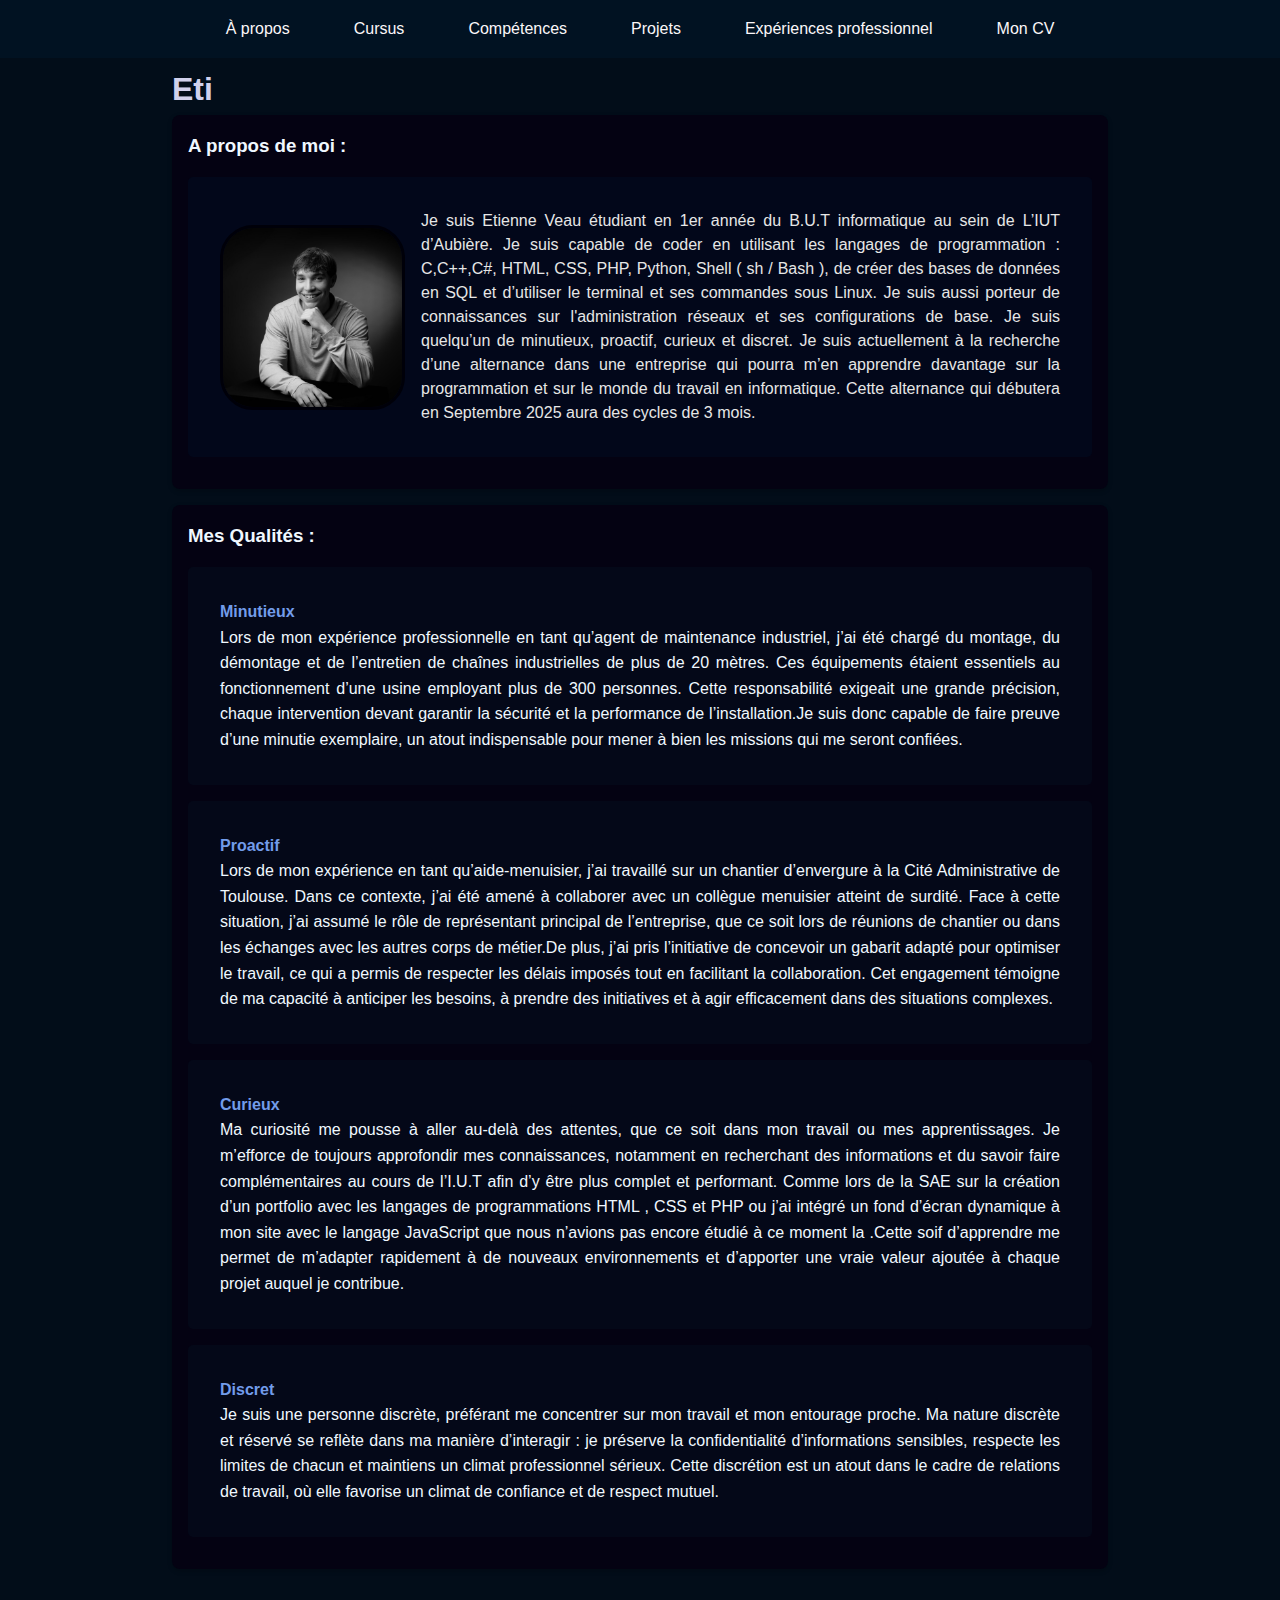
<file: index.html>
<!DOCTYPE html>
<html lang="fr">

<head>
    <meta charset="UTF-8">
    <meta name="viewport" content="width=device-width, initial-scale=1.0">
    <title>Etienne Veau - Portfolio</title>
    <link rel="stylesheet" href="style.css">
</head>

<body>
    <nav>
        <ul>
            <li><a href="index.html">À propos</a></li>
            <li><a href="cursus.html">Cursus</a></li>
            <li><a href="competences.html">Compétences</a></li>

            <li><a href="projets.html">Projets</a></li>
            <li><a href="exppro.html">Expériences professionnel</a></li>

            <li><a href="cv.html">Mon CV</a></li>
        </ul>
        <button class="hamburger">☰</button>
    </nav>

    <div class="container">
        <header>
            <h1 class="typewriter">
                <span id="presentation"></span>
            </h1>
        </header>

        <div class="grid-container">
            <section class="card">
                <h3>A propos de moi :</h3>
                <div class="cadre_photo">
                    <img src="moi.png" alt="photo de moi" class="photo">
                    <p>

                        Je suis Etienne Veau étudiant en 1er année du B.U.T informatique au sein de L’IUT d’Aubière.

                        Je suis capable de coder en utilisant les langages de programmation :
                        C,C++,C#, HTML, CSS, PHP, Python, Shell ( sh / Bash ), de créer des bases de données en SQL et
                        d’utiliser le terminal et ses commandes sous Linux.
                        Je suis aussi porteur de connaissances sur l'administration réseaux et ses configurations de
                        base.



                        Je suis quelqu’un de minutieux, proactif, curieux et discret.

                        Je suis actuellement à la recherche d’une alternance dans une entreprise qui pourra m’en
                        apprendre
                        davantage sur la programmation et sur le monde du travail en informatique.

                        Cette alternance qui débutera en Septembre 2025 aura des cycles de 3 mois.</p>
                </div>

            </section>

            <section class="card">
                <h3>Mes Qualités :</h3>
                <div class="qualite">
                    <h4><b>Minutieux</b></h4>
                    <p>Lors de mon expérience professionnelle en tant qu’agent de maintenance industriel, j’ai été
                        chargé du montage, du démontage et de l’entretien de chaînes industrielles de plus de 20 mètres.
                        Ces équipements étaient essentiels au fonctionnement d’une usine employant plus de 300
                        personnes. Cette responsabilité exigeait une grande précision, chaque intervention devant
                        garantir la sécurité et la performance de l’installation.Je suis donc capable de faire preuve
                        d’une minutie exemplaire, un atout indispensable pour mener à bien les missions qui me seront
                        confiées.
                    </p>
                </div>
                <div class="qualite">
                    <h4><b>Proactif</b></h4>
                    <p>Lors de mon expérience en tant qu’aide-menuisier, j’ai travaillé sur un chantier d’envergure à la
                        Cité Administrative de Toulouse. Dans ce contexte, j’ai été amené à collaborer avec un collègue
                        menuisier atteint de surdité. Face à cette situation, j’ai assumé le rôle de représentant
                        principal de l’entreprise, que ce soit lors de réunions de chantier ou dans les échanges avec
                        les autres corps de métier.De plus, j’ai pris l’initiative de concevoir un gabarit adapté pour
                        optimiser le travail, ce qui a permis de respecter les délais imposés tout en facilitant la
                        collaboration. Cet engagement témoigne de ma capacité à anticiper les besoins, à prendre des
                        initiatives et à agir efficacement dans des situations complexes.
                    </p>
                </div>
                <div class="qualite">
                    <h4><b>Curieux</b></h4>
                    <p>Ma curiosité me pousse à aller au-delà des attentes, que ce soit dans mon travail ou mes
                        apprentissages. Je m’efforce de toujours approfondir mes connaissances, notamment en recherchant
                        des informations et du savoir faire complémentaires au cours de l’I.U.T afin d’y être plus
                        complet et performant. Comme lors de la SAE sur la création d’un portfolio avec les langages de
                        programmations HTML , CSS et PHP ou j’ai intégré un fond d’écran dynamique à mon site avec le
                        langage JavaScript que nous n’avions pas encore étudié à ce moment la .Cette soif d’apprendre me
                        permet de m’adapter rapidement à de nouveaux environnements et d’apporter une vraie valeur
                        ajoutée à chaque projet auquel je contribue.
                    </p>
                </div>
                <div class="qualite">
                    <h4><b>Discret</b></h4>
                    <p>Je suis une personne discrète, préférant me concentrer sur mon travail et mon entourage proche.
                        Ma nature discrète et réservé se reflète
                        dans ma manière d’interagir : je préserve la confidentialité d’informations sensibles, respecte
                        les limites de chacun et maintiens un climat professionnel sérieux. Cette discrétion est un
                        atout dans le cadre de relations de travail, où elle favorise un climat de confiance et de
                        respect mutuel.
                    </p>
                </div>
            </section>


        </div>
    </div>

    <script>
        const hamburger = document.querySelector('.hamburger');
        const navMenu = document.querySelector('nav ul');

        hamburger.addEventListener('click', () => {
            navMenu.classList.toggle('active');
            hamburger.setAttribute('aria-expanded', navMenu.classList.contains('active'));
        });

        document.querySelectorAll('nav a').forEach(link => {
            link.addEventListener('click', () => {
                navMenu.classList.remove('active');
                hamburger.setAttribute('aria-expanded', 'false');
            });
        });
    </script>
    <script src="type.js"></script>
</body>

</html>
</file>
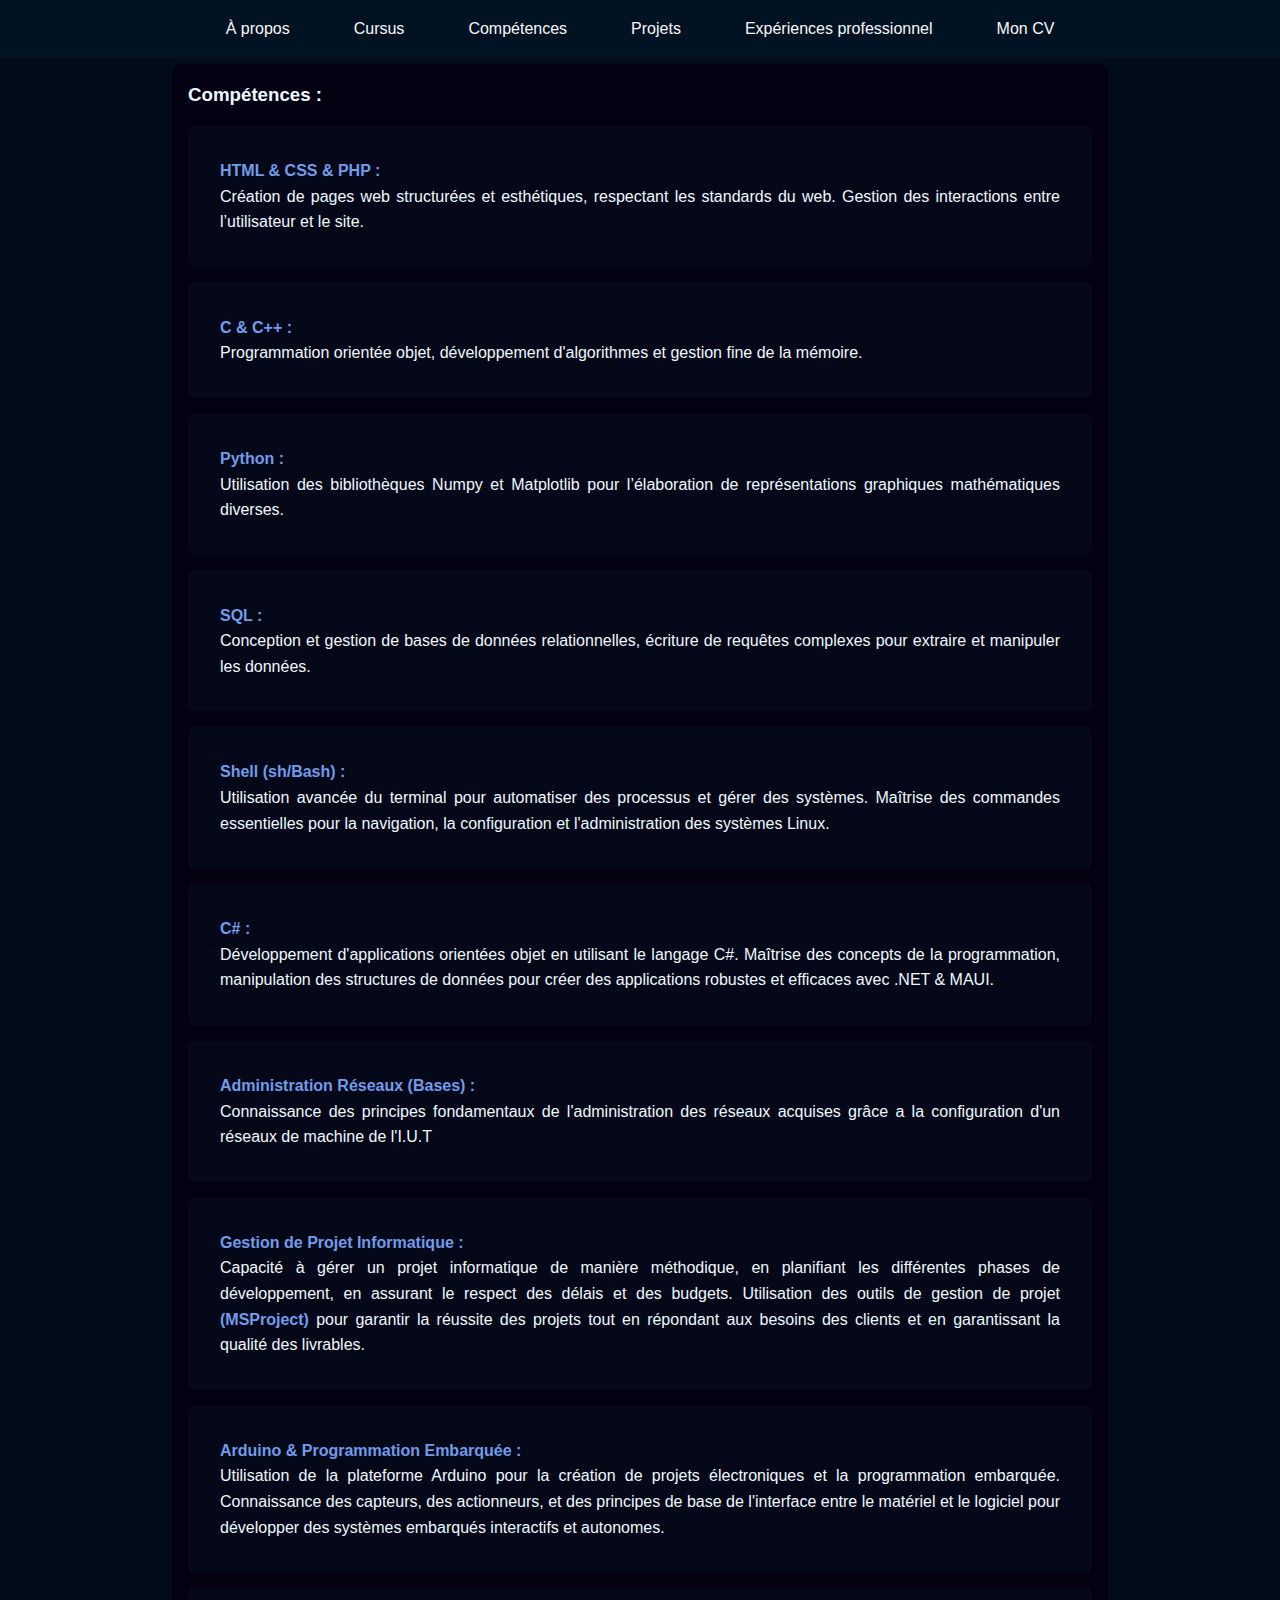
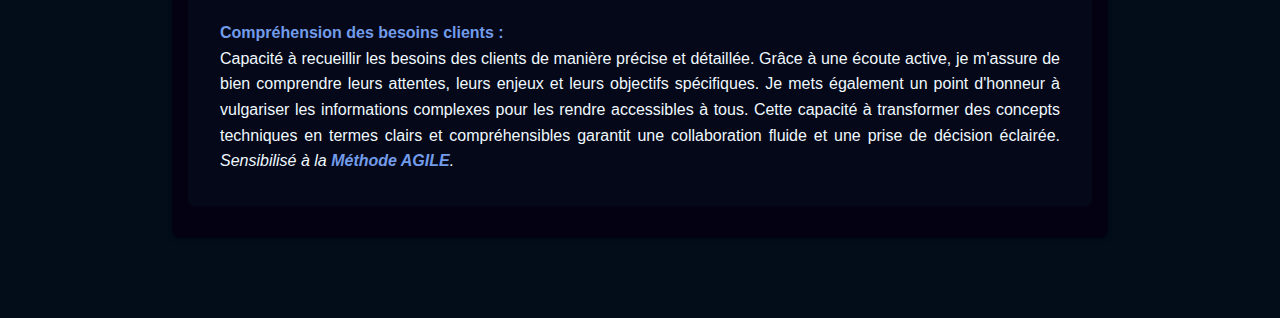
<file: competences.html>
<!DOCTYPE html>
<html lang="fr">

<head>
    <meta charset="UTF-8">
    <meta name="viewport" content="width=device-width, initial-scale=1.0">
    <title>Etienne Veau - Compétences</title>
    <link rel="stylesheet" href="style.css">
</head>

<body>
    <nav>
        <ul>
            <li><a href="index.html">À propos</a></li>
            <li><a href="cursus.html">Cursus</a></li>
            <li><a href="competences.html">Compétences</a></li>

            <li><a href="projets.html">Projets</a></li>
            <li><a href="exppro.html">Expériences professionnel</a></li>

            <li><a href="cv.html">Mon CV</a></li>
        </ul>
        <button class="hamburger">☰</button>
    </nav>

    <div class="container">
        <div class="grid-container">




            <section class="card">
                <h3>Compétences :</h3>

                <div class="qualite">
                    <p><b>HTML & CSS & PHP :</b><br>
                        Création de pages web structurées et esthétiques, respectant les standards du web.
                        Gestion des interactions entre l’utilisateur et le site.
                    </p>
                </div>

                <div class="qualite">
                    <p><b>C & C++ :</b><br>
                        Programmation orientée objet, développement d'algorithmes et gestion fine de la mémoire.
                    </p>
                </div>

                <div class="qualite">
                    <p><b>Python :</b><br>
                        Utilisation des bibliothèques Numpy et Matplotlib pour l’élaboration de représentations
                        graphiques mathématiques diverses.
                    </p>
                </div>

                <div class="qualite">
                    <p><b>SQL :</b><br>
                        Conception et gestion de bases de données relationnelles, écriture de requêtes complexes pour
                        extraire et manipuler les données.
                    </p>
                </div>

                <div class="qualite">
                    <p><b>Shell (sh/Bash) :</b><br>
                        Utilisation avancée du terminal pour automatiser des processus et gérer des systèmes. Maîtrise
                        des commandes essentielles pour la navigation, la configuration et l'administration des systèmes
                        Linux.
                    </p>
                </div>
                <div class="qualite">
                    <p><b>C# :</b><br>
                        Développement d'applications orientées objet en utilisant le langage C#. Maîtrise des concepts
                        de la programmation, manipulation des structures de données pour créer
                        des applications robustes et efficaces avec .NET & MAUI.
                    </p>
                </div>

                <div class="qualite">
                    <p><b>Administration Réseaux (Bases) :</b><br>
                        Connaissance des principes fondamentaux de l'administration des réseaux acquises grâce a la
                        configuration d'un réseaux de machine de l'I.U.T
                    </p>
                </div>

                <div class="qualite">
                    <p><b>Gestion de Projet Informatique :</b><br>
                        Capacité à gérer un projet informatique de manière méthodique, en planifiant les différentes
                        phases de développement, en assurant le respect des délais et des budgets. Utilisation des
                        outils de gestion de projet <b>(MSProject)</b> pour garantir la réussite des projets
                        tout en répondant aux besoins des clients et en garantissant la qualité des livrables.
                    </p>
                </div>

                <div class="qualite">
                    <p><b>Arduino & Programmation Embarquée :</b><br>
                        Utilisation de la plateforme Arduino pour la création de projets électroniques et la
                        programmation embarquée. Connaissance des capteurs, des actionneurs, et des principes de base de
                        l'interface entre le matériel et le logiciel pour développer des systèmes embarqués interactifs
                        et autonomes.
                    </p>
                </div>

                <div class="qualite">
                    <p><b>Compréhension des besoins clients :</b><br>
                        Capacité à recueillir les besoins des clients de manière précise et détaillée. Grâce à une
                        écoute active,
                        je m'assure de bien comprendre leurs attentes, leurs enjeux et leurs objectifs spécifiques.
                        Je mets également un point d'honneur à vulgariser les informations complexes pour les rendre
                        accessibles à tous. Cette capacité à transformer des concepts techniques en termes clairs et
                        compréhensibles
                        garantit une collaboration fluide et une prise de décision éclairée.
                        <em>Sensibilisé à la <b>Méthode AGILE</b>.</em>
                    </p>
                </div>
            </section>
        </div>
    </div>


    <script>
        const hamburger = document.querySelector('.hamburger');
        const navMenu = document.querySelector('nav ul');

        hamburger.addEventListener('click', () => {
            navMenu.classList.toggle('active');
            hamburger.setAttribute('aria-expanded', navMenu.classList.contains('active'));
        });

        document.querySelectorAll('nav a').forEach(link => {
            link.addEventListener('click', () => {
                navMenu.classList.remove('active');
                hamburger.setAttribute('aria-expanded', 'false');
            });
        });
    </script>
</body>

</html>
</file>
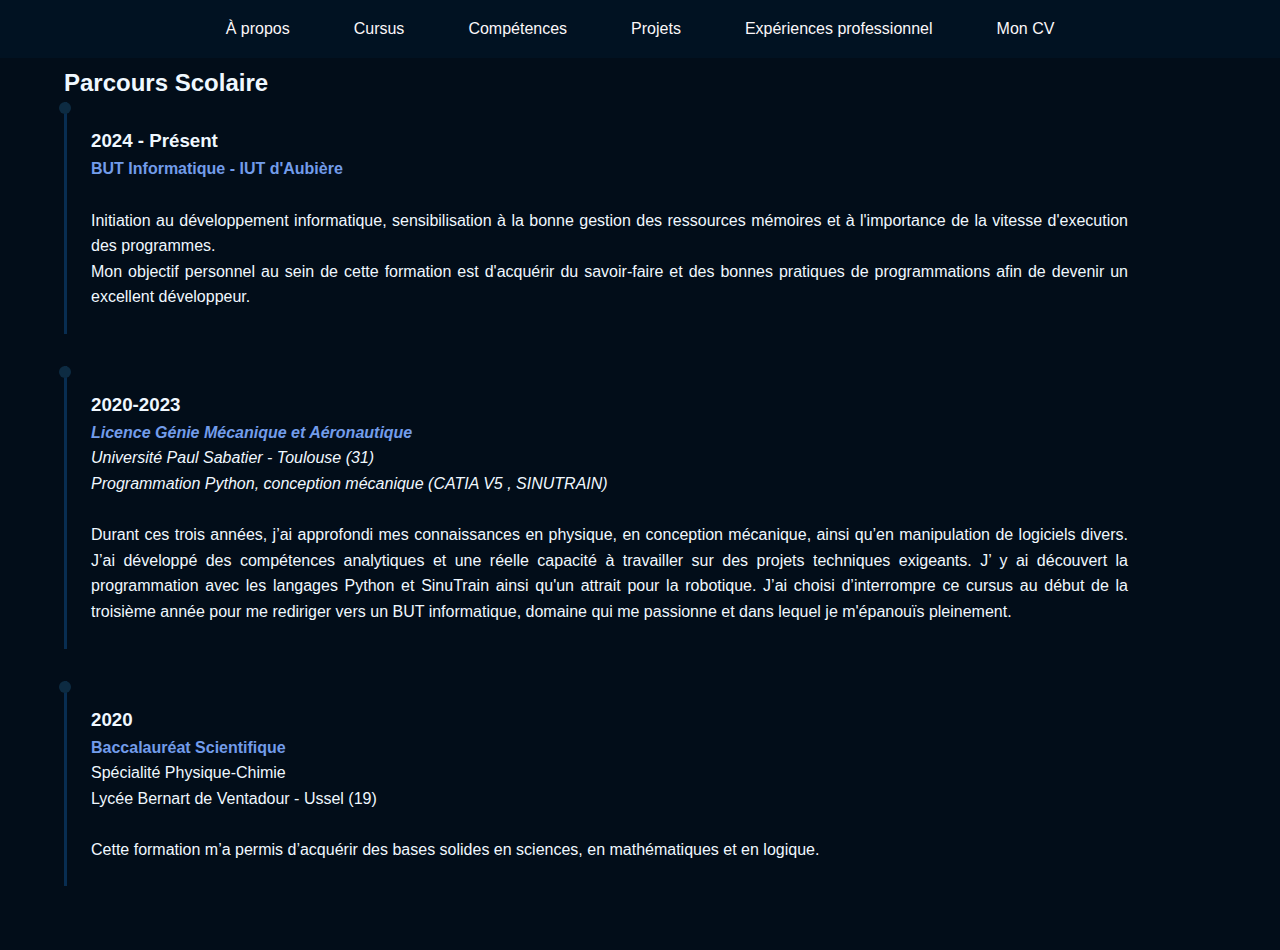
<file: cursus.html>
<!DOCTYPE html>
<html lang="fr">

<head>
    <meta charset="UTF-8">
    <meta name="viewport" content="width=device-width, initial-scale=1.0">
    <title>Formation - Etienne Veau</title>
    <link rel="stylesheet" href="style.css">
</head>

<body>
    <nav>
        <ul>
            <li><a href="index.html">À propos</a></li>
            <li><a href="cursus.html">Cursus</a></li>
            <li><a href="competences.html">Compétences</a></li>

            <li><a href="projets.html">Projets</a></li>
            <li><a href="exppro.html">Expériences professionnel</a></li>

            <li><a href="cv.html">Mon CV</a></li>
        </ul>
        <button class="hamburger">☰</button>
    </nav>






    <div class="cursus">
        <h2>Parcours Scolaire</h2>

        <div class="timeline">
            <div class="timeline-item">
                <h3>2024 - Présent</h3>
                <h4><b>BUT Informatique - IUT d'Aubière</b></h4><br>
                <p>Initiation au développement informatique, sensibilisation à la bonne gestion des ressources mémoires
                    et à l'importance de la vitesse d'execution des programmes.</p>
                <p>Mon objectif personnel au sein de cette formation est d'acquérir du savoir-faire et des bonnes
                    pratiques de programmations afin de devenir un excellent développeur.</p>
            </div>

            <div class="timeline-item">
                <h3>2020-2023</h3>
                <h4><b><em>Licence Génie Mécanique et Aéronautique</em></b></h4>
                <p><em>Université Paul Sabatier - Toulouse (31)</em></p>
                <p><em>Programmation Python, conception mécanique (CATIA V5 , SINUTRAIN)</em></p>
                <br>
                <p>Durant ces trois années, j’ai approfondi mes connaissances en physique, en conception mécanique,
                    ainsi qu’en manipulation de logiciels divers. J’ai développé des compétences analytiques et une
                    réelle capacité à travailler sur des projets techniques exigeants. J’ y ai découvert la
                    programmation avec les langages Python et SinuTrain ainsi qu'un attrait pour la robotique. J’ai
                    choisi d’interrompre ce cursus au début de la troisième année pour me rediriger vers un BUT
                    informatique, domaine qui me passionne et dans lequel je m'épanouïs pleinement.
                </p>
            </div>

            <div class="timeline-item">
                <h3>2020</h3>
                <h4><b>Baccalauréat Scientifique</b></h4>
                <p>Spécialité Physique-Chimie</p>
                <p>Lycée Bernart de Ventadour - Ussel (19)</p>
                <br>
                <p>Cette formation m’a permis d’acquérir des bases solides en sciences, en mathématiques et en
                    logique.
                </p>
            </div>
        </div>
    </div>
    <script>
        const hamburger = document.querySelector('.hamburger');
        const navMenu = document.querySelector('nav ul');

        hamburger.addEventListener('click', () => {
            navMenu.classList.toggle('active');
            hamburger.setAttribute('aria-expanded', navMenu.classList.contains('active'));
        });

        document.querySelectorAll('nav a').forEach(link => {
            link.addEventListener('click', () => {
                navMenu.classList.remove('active');
                hamburger.setAttribute('aria-expanded', 'false');
            });
        });
    </script>
</body>

</html>
</file>
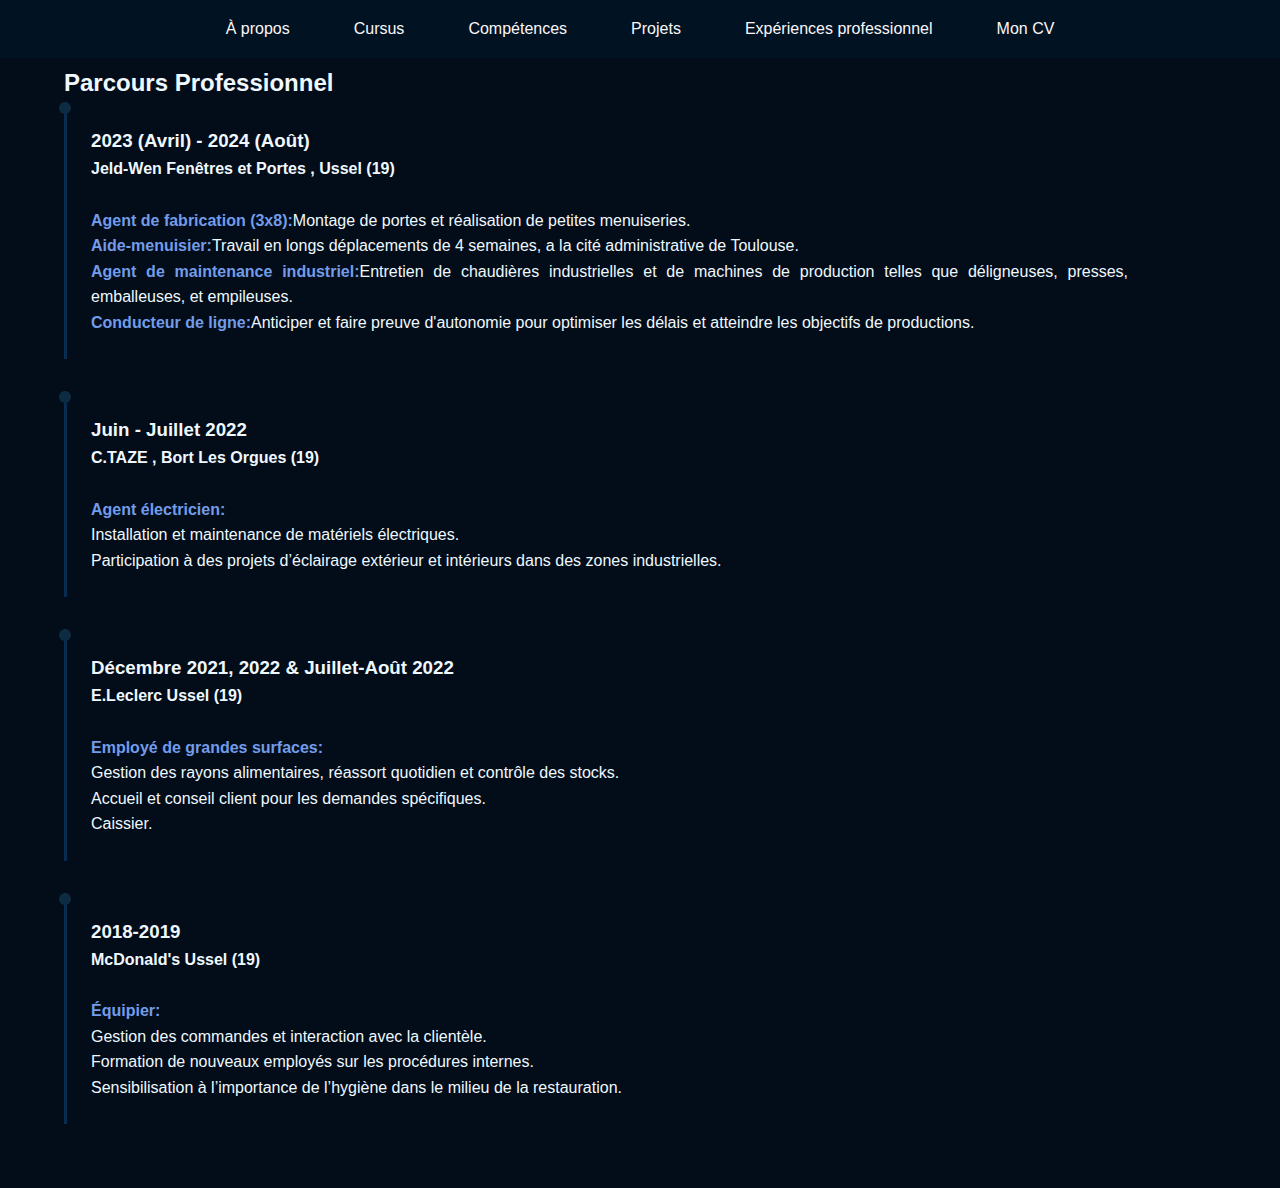
<file: exppro.html>
<!DOCTYPE html>
<html lang="fr">

<head>
    <meta charset="UTF-8">
    <meta name="viewport" content="width=device-width, initial-scale=1.0">
    <title>Formation - Etienne Veau</title>
    <link rel="stylesheet" href="style.css">
</head>

<body>
    <nav>
        <ul>
            <li><a href="index.html">À propos</a></li>
            <li><a href="cursus.html">Cursus</a></li>
            <li><a href="competences.html">Compétences</a></li>

            <li><a href="projets.html">Projets</a></li>
            <li><a href="exppro.html">Expériences professionnel</a></li>

            <li><a href="cv.html">Mon CV</a></li>
        </ul>
        <button class="hamburger">☰</button>
    </nav>

    <div class="cursus">
        <h2>Parcours Professionnel</h2>

        <div class="timeline">
            <div class="timeline-item">
                <h3>2023 (Avril) - 2024 (Août)</h3>
                <h4>Jeld-Wen Fenêtres et Portes , Ussel (19)</h4>
                <br>
                <p><b>Agent de fabrication (3x8):</b>Montage de portes et réalisation de petites menuiseries.</p>


                <p><b>Aide-menuisier:</b>Travail en longs déplacements de 4 semaines, a la cité administrative de
                    Toulouse.</p>


                <p><b>Agent de maintenance industriel:</b>Entretien de chaudières industrielles et de machines de
                    production telles que déligneuses, presses, emballeuses, et empileuses.</p>


                <p><b>Conducteur de ligne:</b>Anticiper et faire preuve d'autonomie pour optimiser les délais et
                    atteindre les objectifs de productions.</p>
            </div>

            <div class="timeline-item">
                <h3>Juin - Juillet 2022</h3>
                <h4> C.TAZE , Bort Les Orgues (19)</h4>
                <br>
                <p><b>Agent électricien:</b><br>Installation et maintenance de matériels électriques.
                    <br>Participation à des projets d’éclairage extérieur et intérieurs dans des zones industrielles.
                </p>
            </div>

            <div class="timeline-item">
                <h3>Décembre 2021, 2022 & Juillet-Août 2022 </h3>
                <h4> E.Leclerc Ussel (19)</h4>
                <br>
                <p><b>Employé de grandes surfaces:</b><br>Gestion des rayons alimentaires, réassort quotidien et
                    contrôle
                    des stocks.
                    <br>Accueil et conseil client pour les demandes spécifiques.
                    <br>Caissier.
                </p>
            </div>

            <div class="timeline-item">
                <h3>2018-2019</h3>
                <h4> McDonald's Ussel (19)</h4>
                <br>
                <p><b>Équipier:</b><br>Gestion des commandes et interaction avec la clientèle.
                    <br>Formation de nouveaux employés sur les procédures internes.
                    <br>Sensibilisation à l’importance de l’hygiène dans le milieu de la restauration.
                </p>
            </div>
        </div>
    </div>

    <script>
        const hamburger = document.querySelector('.hamburger');
        const navMenu = document.querySelector('nav ul');

        hamburger.addEventListener('click', () => {
            navMenu.classList.toggle('active');
            hamburger.setAttribute('aria-expanded', navMenu.classList.contains('active'));
        });

        document.querySelectorAll('nav a').forEach(link => {
            link.addEventListener('click', () => {
                navMenu.classList.remove('active');
                hamburger.setAttribute('aria-expanded', 'false');
            });
        });
    </script>
</body>

</html>
</file>
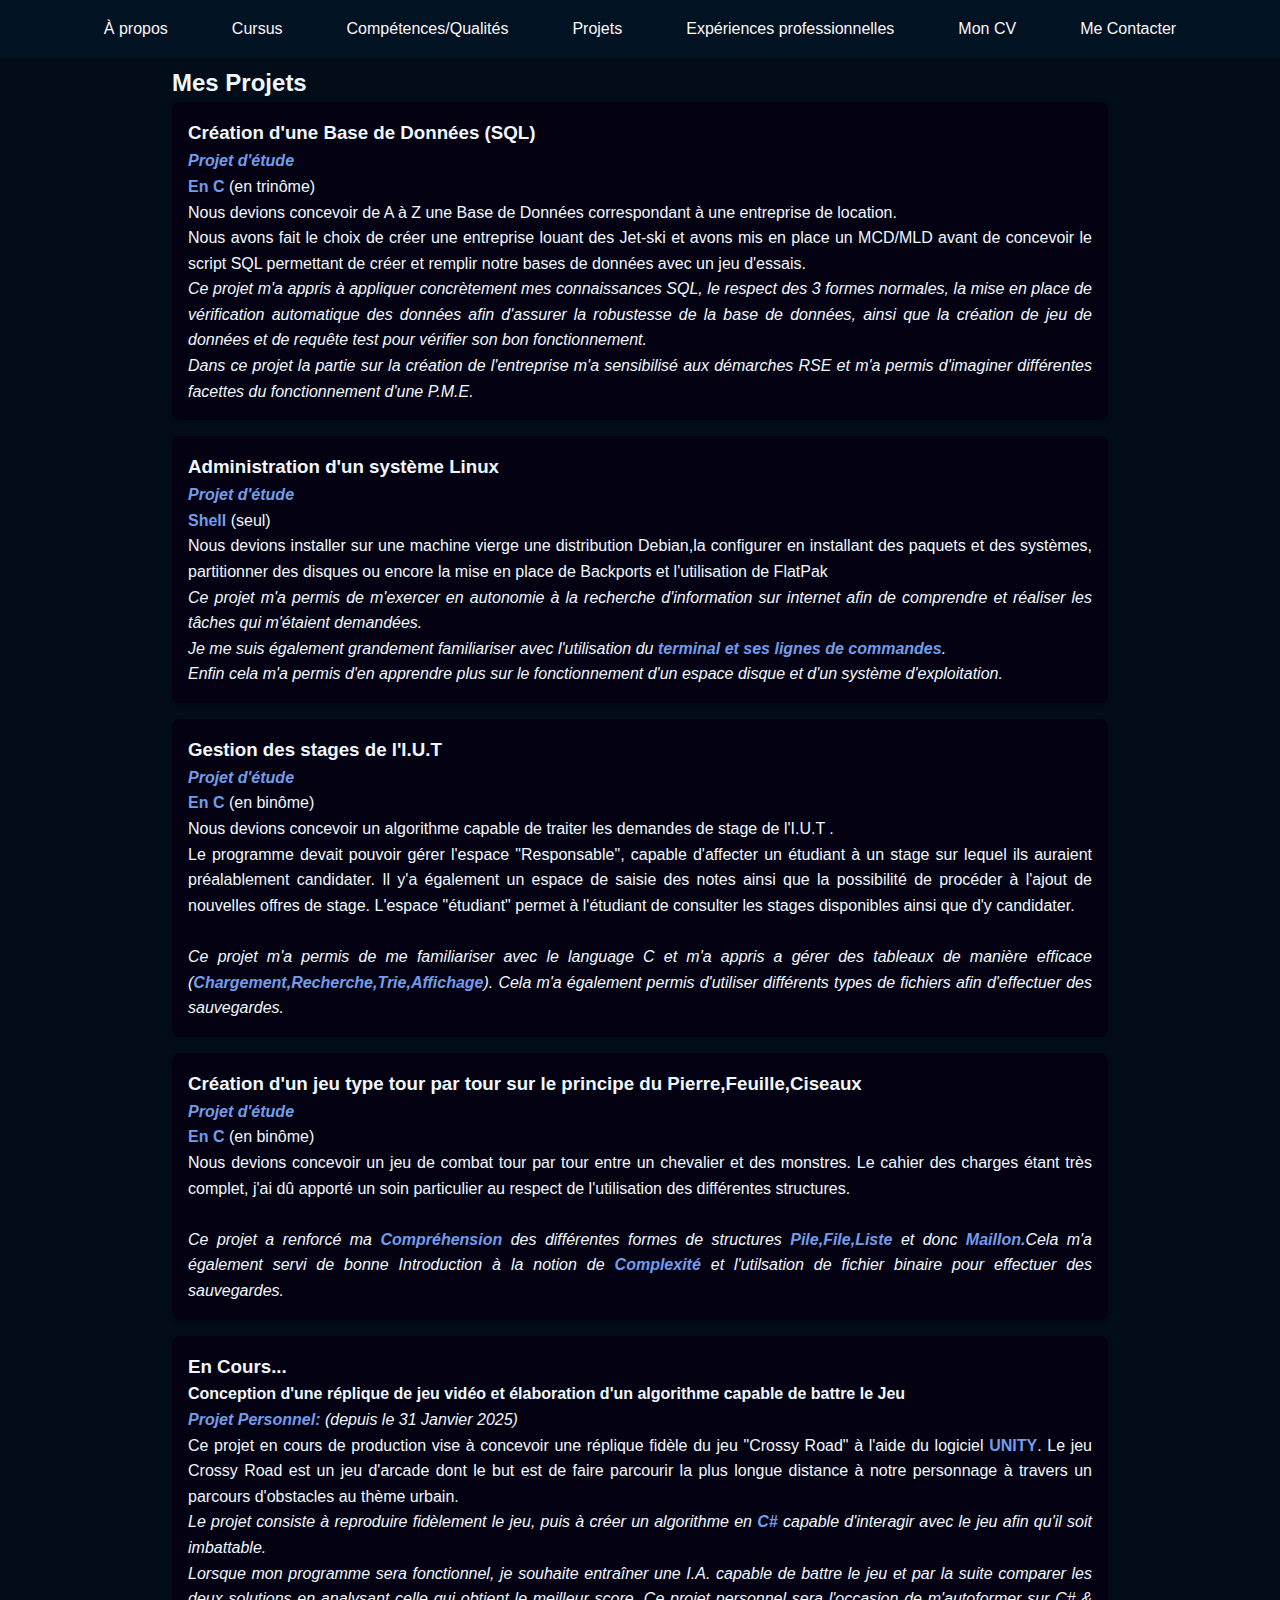
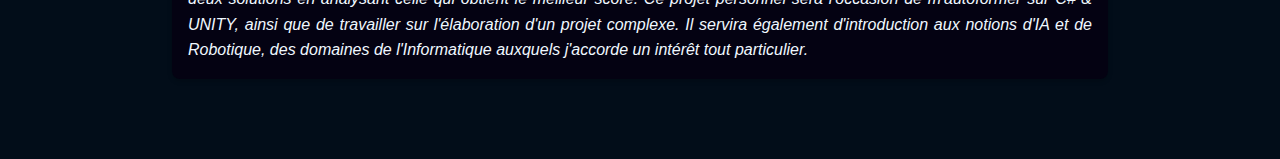
<file: projet.html>
<!DOCTYPE html>
<html lang="fr">

<head>
    <meta charset="UTF-8">
    <meta name="viewport" content="width=device-width, initial-scale=1.0">
    <title>Projets - Etienne Veau</title>
    <link rel="stylesheet" href="style.css">

</head>

<body>
    <nav>
        <ul>
            <li><a href="index.html">À propos</a></li>
            <li><a href="cursus.html">Cursus</a></li>
            <li><a href="competences.html">Compétences/Qualités</a></li>

            <li><a href="projets.html">Projets</a></li>
            <li><a href="exppro.html">Expériences professionnelles</a></li>

            <li><a href="cv.html">Mon CV</a></li>
            <li><a href="contact.html">Me Contacter</a></li>
        </ul>
        <button class="hamburger">☰</button>
    </nav>

    <div class="container">
        <h2>Mes Projets</h2>

        <div class="projets-grid">
            <div class="card projet">
                <h3>Création d'une Base de Données (SQL)</h3>
                <p><em><b>Projet d'étude</b></em></p>
                <p><b>En C</b> (en trinôme) <br>
                    Nous devions concevoir de A à Z une Base de Données correspondant à une entreprise de location. <br>
                    Nous avons fait le choix de créer une entreprise louant des Jet-ski et avons mis en place un MCD/MLD
                    avant de concevoir le script SQL permettant de créer et remplir notre bases de données avec un jeu
                    d'essais. <br>
                    <em>Ce projet m'a appris à appliquer concrètement mes connaissances SQL, le respect des 3 formes
                        normales, la mise en place de vérification automatique des données afin d'assurer la robustesse
                        de la base de données, ainsi que la création de jeu de données et de requête test pour vérifier
                        son bon
                        fonctionnement. <br> Dans ce projet la partie sur la création de l'entreprise m'a sensibilisé
                        aux démarches RSE et m'a permis d'imaginer différentes facettes du fonctionnement d'une P.M.E.
                    </em>


                </p>
            </div>
        </div>

        <div class="projets-grid">
            <div class="card projet">
                <h3>Administration d'un système Linux</h3>
                <p><em><b>Projet d'étude</b></em></p>
                <p><b>Shell</b> (seul) <br>
                    Nous devions installer sur une machine vierge une distribution Debian,la configurer en installant
                    des paquets et des systèmes, partitionner des disques ou encore la mise en place de Backports et
                    l'utilisation de FlatPak <br>
                    <em>Ce projet m'a permis de m'exercer en autonomie à la recherche d'information sur internet afin
                        de comprendre et réaliser les tâches qui m'étaient demandées. <br> Je me suis également
                        grandement
                        familiariser avec l'utilisation du <b>terminal et ses lignes de commandes</b>. <br>
                        Enfin cela m'a permis d'en apprendre plus sur le fonctionnement d'un espace disque et d'un
                        système d'exploitation. </em>
                </p>
            </div>
        </div>

        <div class="projets-grid">
            <div class="card projet">
                <h3>Gestion des stages de l'I.U.T </h3>
                <p><em><b>Projet d'étude</b></em></p>
                <p><b>En C</b> (en binôme)<br>
                    Nous devions concevoir un algorithme capable de traiter les demandes de stage de l'I.U.T . <br>
                    Le programme devait pouvoir gérer l'espace "Responsable", capable d'affecter un étudiant à un stage
                    sur lequel ils auraient préalablement candidater. Il y'a également un espace de saisie des notes
                    ainsi
                    que la possibilité de procéder à
                    l'ajout de nouvelles offres de stage. L'espace "étudiant" permet à l'étudiant de consulter les
                    stages
                    disponibles ainsi que d'y candidater. </p><br>
                <p><em>Ce projet m'a permis de me familiariser avec le language C et m'a appris a gérer des tableaux de
                        manière
                        efficace (<b>Chargement,Recherche,Trie,Affichage</b>). Cela m'a également permis d'utiliser
                        différents types de fichiers afin d'effectuer des sauvegardes.</em></p>
            </div>
        </div>

        <div class="projets-grid">
            <div class="card projet">
                <h3>Création d'un jeu type tour par tour sur le principe du Pierre,Feuille,Ciseaux</h3>
                <p><em><b>Projet d'étude</b></em></p>
                <p><b>En C</b> (en binôme)<br>
                    Nous devions concevoir un jeu de combat tour par tour entre un chevalier et des monstres. Le cahier
                    des charges étant très complet, j'ai dû apporté un soin particulier au respect de l'utilisation des
                    différentes structures.</p><br>
                <p><em>Ce projet a renforcé ma <b>Compréhension</b> des différentes formes de structures
                        <b>Pile,File,Liste</b> et donc <b>Maillon.</b>Cela m'a également servi de bonne Introduction à
                        la notion de <b>Complexité</b> et l'utilsation de fichier binaire pour effectuer des
                        sauvegardes.</em>
                </p>
            </div>
        </div>

        <div class="projets-grid">
            <div class="card projet">
                <h3>En Cours...</h3>
                <h4>Conception d'une réplique de jeu vidéo et élaboration d'un algorithme capable de battre le Jeu</h4>
                <p><em><b>Projet Personnel:</b> (depuis le 31 Janvier 2025)</em></p>
                <p>Ce projet en cours de production vise à concevoir une réplique fidèle du jeu "Crossy Road" à l'aide
                    du logiciel <b>UNITY</b>. Le jeu Crossy Road est un jeu d'arcade dont le but est de faire parcourir
                    la plus longue distance à notre personnage à travers un parcours d'obstacles au thème urbain. <br>
                    <em>Le projet consiste à reproduire fidèlement le jeu, puis à créer un algorithme en <b>C#</b>
                        capable d'interagir avec le jeu afin qu'il soit imbattable. <br>
                        Lorsque mon programme sera fonctionnel, je souhaite entraîner une I.A. capable de battre le jeu
                        et par
                        la suite comparer les deux solutions en analysant celle qui obtient le meilleur score.
                        Ce projet personnel sera l'occasion de m'autoformer sur C# & UNITY, ainsi que de travailler sur
                        l'élaboration d'un projet complexe. Il servira également d'introduction aux notions d'IA et
                        de Robotique, des domaines de l'Informatique auxquels j'accorde un intérêt tout
                        particulier.</em>

                </p>
            </div>
        </div>
    </div>
    <script>
        const hamburger = document.querySelector('.hamburger');
        const navMenu = document.querySelector('nav ul');

        hamburger.addEventListener('click', () => {
            navMenu.classList.toggle('active');
            hamburger.setAttribute('aria-expanded', navMenu.classList.contains('active'));
        });
        document.querySelectorAll('nav a').forEach(link => {
            link.addEventListener('click', () => {
                navMenu.classList.remove('active');
                hamburger.setAttribute('aria-expanded', 'false');
            });
        });
    </script>
</body>

</html>
</file>
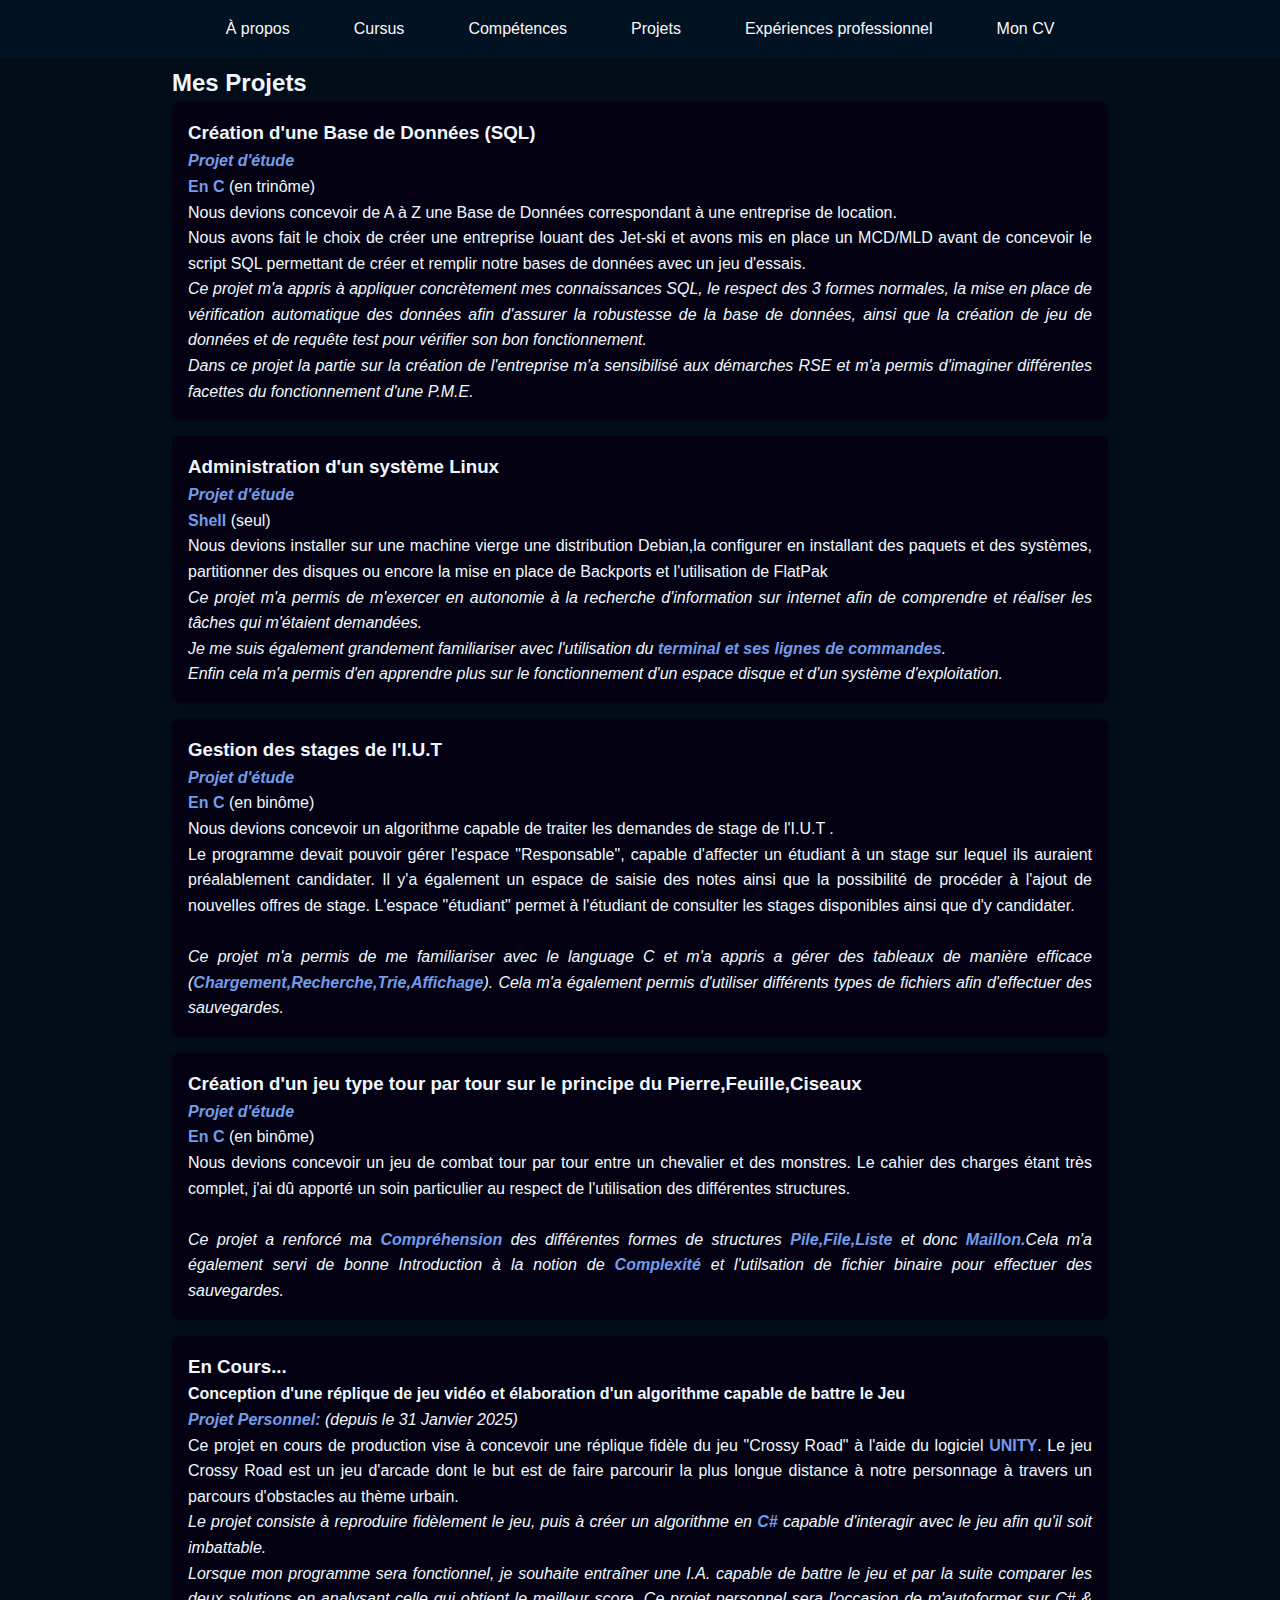
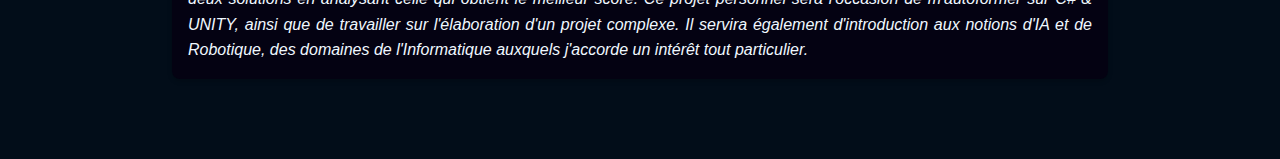
<file: projets.html>
<!DOCTYPE html>
<html lang="fr">

<head>
    <meta charset="UTF-8">
    <meta name="viewport" content="width=device-width, initial-scale=1.0">
    <title>Projets - Etienne Veau</title>
    <link rel="stylesheet" href="style.css">

</head>

<body>
    <nav>
        <ul>
            <li><a href="index.html">À propos</a></li>
            <li><a href="cursus.html">Cursus</a></li>
            <li><a href="competences.html">Compétences</a></li>

            <li><a href="projets.html">Projets</a></li>
            <li><a href="exppro.html">Expériences professionnel</a></li>

            <li><a href="cv.html">Mon CV</a></li>
        </ul>
        <button class="hamburger">☰</button>
    </nav>

    <div class="container">
        <h2>Mes Projets</h2>

        <div class="projets-grid">
            <div class="card projet">
                <h3>Création d'une Base de Données (SQL)</h3>
                <p><em><b>Projet d'étude</b></em></p>
                <p><b>En C</b> (en trinôme) <br>
                    Nous devions concevoir de A à Z une Base de Données correspondant à une entreprise de location. <br>
                    Nous avons fait le choix de créer une entreprise louant des Jet-ski et avons mis en place un MCD/MLD
                    avant de concevoir le script SQL permettant de créer et remplir notre bases de données avec un jeu
                    d'essais. <br>
                    <em>Ce projet m'a appris à appliquer concrètement mes connaissances SQL, le respect des 3 formes
                        normales, la mise en place de vérification automatique des données afin d'assurer la robustesse
                        de la base de données, ainsi que la création de jeu de données et de requête test pour vérifier
                        son bon
                        fonctionnement. <br> Dans ce projet la partie sur la création de l'entreprise m'a sensibilisé
                        aux démarches RSE et m'a permis d'imaginer différentes facettes du fonctionnement d'une P.M.E.
                    </em>


                </p>
            </div>
        </div>

        <div class="projets-grid">
            <div class="card projet">
                <h3>Administration d'un système Linux</h3>
                <p><em><b>Projet d'étude</b></em></p>
                <p><b>Shell</b> (seul) <br>
                    Nous devions installer sur une machine vierge une distribution Debian,la configurer en installant
                    des paquets et des systèmes, partitionner des disques ou encore la mise en place de Backports et
                    l'utilisation de FlatPak <br>
                    <em>Ce projet m'a permis de m'exercer en autonomie à la recherche d'information sur internet afin
                        de comprendre et réaliser les tâches qui m'étaient demandées. <br> Je me suis également
                        grandement
                        familiariser avec l'utilisation du <b>terminal et ses lignes de commandes</b>. <br>
                        Enfin cela m'a permis d'en apprendre plus sur le fonctionnement d'un espace disque et d'un
                        système d'exploitation. </em>
                </p>
            </div>
        </div>

        <div class="projets-grid">
            <div class="card projet">
                <h3>Gestion des stages de l'I.U.T </h3>
                <p><em><b>Projet d'étude</b></em></p>
                <p><b>En C</b> (en binôme)<br>
                    Nous devions concevoir un algorithme capable de traiter les demandes de stage de l'I.U.T . <br>
                    Le programme devait pouvoir gérer l'espace "Responsable", capable d'affecter un étudiant à un stage
                    sur lequel ils auraient préalablement candidater. Il y'a également un espace de saisie des notes
                    ainsi
                    que la possibilité de procéder à
                    l'ajout de nouvelles offres de stage. L'espace "étudiant" permet à l'étudiant de consulter les
                    stages
                    disponibles ainsi que d'y candidater. </p><br>
                <p><em>Ce projet m'a permis de me familiariser avec le language C et m'a appris a gérer des tableaux de
                        manière
                        efficace (<b>Chargement,Recherche,Trie,Affichage</b>). Cela m'a également permis d'utiliser
                        différents types de fichiers afin d'effectuer des sauvegardes.</em></p>
            </div>
        </div>

        <div class="projets-grid">
            <div class="card projet">
                <h3>Création d'un jeu type tour par tour sur le principe du Pierre,Feuille,Ciseaux</h3>
                <p><em><b>Projet d'étude</b></em></p>
                <p><b>En C</b> (en binôme)<br>
                    Nous devions concevoir un jeu de combat tour par tour entre un chevalier et des monstres. Le cahier
                    des charges étant très complet, j'ai dû apporté un soin particulier au respect de l'utilisation des
                    différentes structures.</p><br>
                <p><em>Ce projet a renforcé ma <b>Compréhension</b> des différentes formes de structures
                        <b>Pile,File,Liste</b> et donc <b>Maillon.</b>Cela m'a également servi de bonne Introduction à
                        la notion de <b>Complexité</b> et l'utilsation de fichier binaire pour effectuer des
                        sauvegardes.</em>
                </p>
            </div>
        </div>

        <div class="projets-grid">
            <div class="card projet">
                <h3>En Cours...</h3>
                <h4>Conception d'une réplique de jeu vidéo et élaboration d'un algorithme capable de battre le Jeu</h4>
                <p><em><b>Projet Personnel:</b> (depuis le 31 Janvier 2025)</em></p>
                <p>Ce projet en cours de production vise à concevoir une réplique fidèle du jeu "Crossy Road" à l'aide
                    du logiciel <b>UNITY</b>. Le jeu Crossy Road est un jeu d'arcade dont le but est de faire parcourir
                    la plus longue distance à notre personnage à travers un parcours d'obstacles au thème urbain. <br>
                    <em>Le projet consiste à reproduire fidèlement le jeu, puis à créer un algorithme en <b>C#</b>
                        capable d'interagir avec le jeu afin qu'il soit imbattable. <br>
                        Lorsque mon programme sera fonctionnel, je souhaite entraîner une I.A. capable de battre le jeu
                        et par
                        la suite comparer les deux solutions en analysant celle qui obtient le meilleur score.
                        Ce projet personnel sera l'occasion de m'autoformer sur C# & UNITY, ainsi que de travailler sur
                        l'élaboration d'un projet complexe. Il servira également d'introduction aux notions d'IA et
                        de Robotique, des domaines de l'Informatique auxquels j'accorde un intérêt tout
                        particulier.</em>

                </p>
            </div>
        </div>
    </div>
    <script>
        const hamburger = document.querySelector('.hamburger');
        const navMenu = document.querySelector('nav ul');

        hamburger.addEventListener('click', () => {
            navMenu.classList.toggle('active');
            hamburger.setAttribute('aria-expanded', navMenu.classList.contains('active'));
        });
        document.querySelectorAll('nav a').forEach(link => {
            link.addEventListener('click', () => {
                navMenu.classList.remove('active');
                hamburger.setAttribute('aria-expanded', 'false');
            });
        });
    </script>
</body>

</html>
</file>
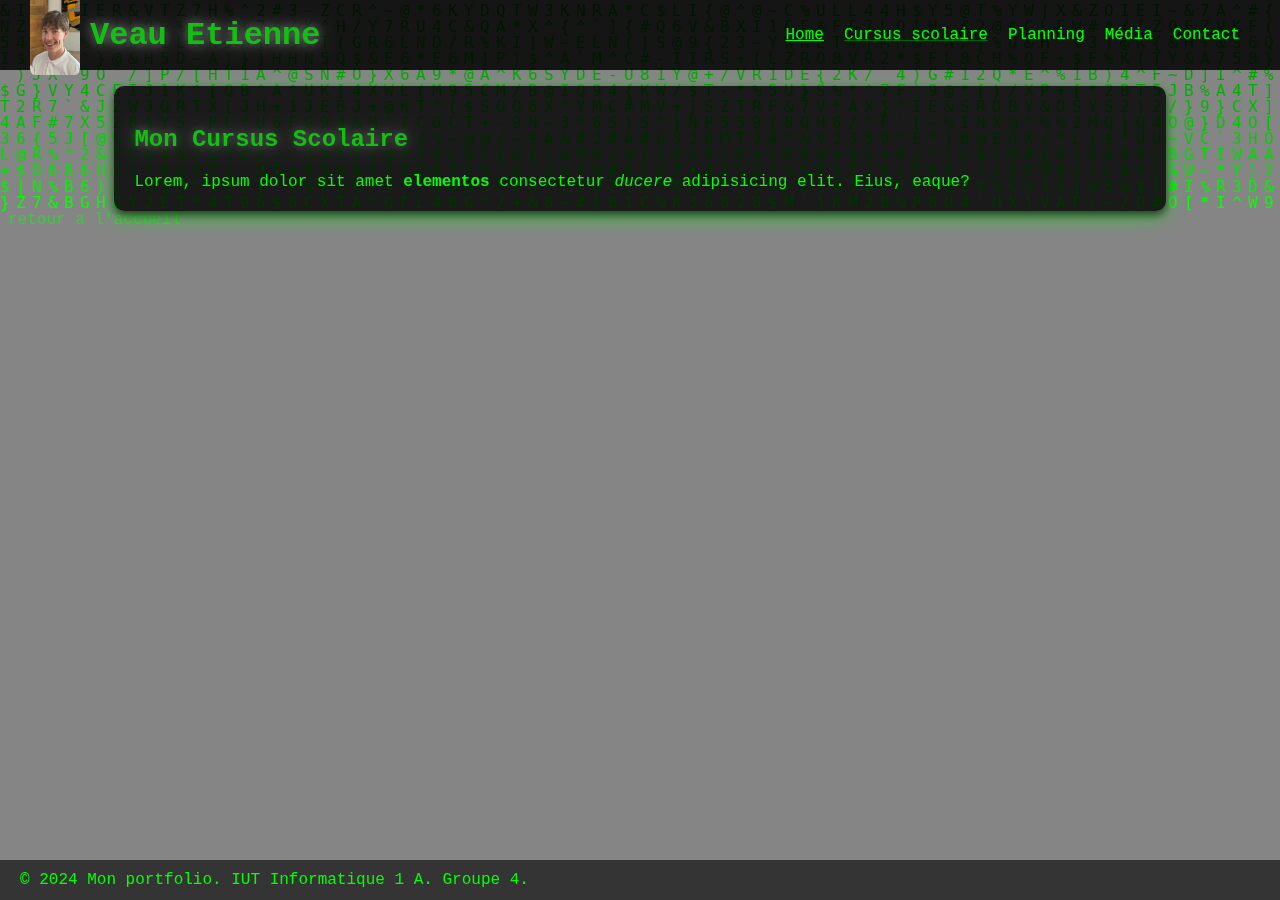
<file: mon-vrai-tpweb/Cursus_scolaire.html>
<!DOCTYPE html>
<html lang="en">

<head>
    <meta charset="UTF-8">
    <meta name="viewport" content="width=device-width, initial-scale=1.0">
    <title>Cursus Scolaire</title>
    <link type="text/css" rel="stylesheet" href="mon-portfolio.css">
</head>

<body>
    <canvas id="matrix"></canvas>
    <header>
        <nav class="navbar">
            <div class="pres">
                <img src="photodemoi.jpg" alt="Photo de l'étudiant">
                <h1>Veau Etienne</h1>
            </div>
            <div class="liens-nav">
                <a href="mon-portfolio.html">Home</a>
                <a href="Cursus_scolaire.html" class="active">Cursus scolaire</a>
                <a href="table.html">Planning</a>
                <div class="survol">
                    <div class="visible">
                        <a href="#">Média</a>
                    </div>
                    <div class="hidden">
                        <a href="page_image.html">Photo</a>
                        <a href="page_vidéo.html">Vidéo</a>
                    </div>
                </div>
                <a href="index.php">Contact</a>
            </div>
        </nav>
    </header>

    <div>
        <article>
            <h2>Mon Cursus Scolaire</h2>Lorem, ipsum dolor sit amet <strong> elementos</strong> consectetur
            <em>ducere</em> adipisicing elit. Eius, eaque?

        </article>
        <div><a href="mon-portfolio.html">retour a l'accueil</a></div>
        <header>
            <nav class="navbar">
                <div class="pres">
                    <img src="photodemoi.jpg" alt="Photo de l'étudiant">
                    <h1>Veau Etienne</h1>
                </div>
                <div class="liens-nav">
                    <a href="mon-portfolio.html" class="active">Home</a>
                    <a href="Cursus_scolaire.html">Cursus scolaire</a>
                    <a href="table.html">Planning</a>
                    <div class="survol">
                        <div class="visible">
                            <a href="#">Média</a>
                        </div>
                        <div class="hidden">
                            <a href="page_image.html">Photo</a>
                            <a href="page_vidéo.html">Vidéo</a>
                        </div>
                    </div>
                    <a href="index.php">Contact</a>
                </div>
            </nav>
        </header>

    </div>


    <footer>
        <p>&copy; 2024 Mon portfolio. IUT Informatique 1 A. Groupe 4.</p>
    </footer>




    <script>
        const canvas = document.getElementById('matrix');
        const ctx = canvas.getContext('2d');

        canvas.width = window.innerWidth;
        canvas.height = window.innerHeight;

        const matrix = 'ABCDEFGHIJKLMNOPQRSTUVWXYZ123456789@#$%^&*()*&^%+-/~{[|`]}';
        const fontSize = 16;
        const columns = canvas.width / fontSize;

        const drops = Array(Math.floor(columns)).fill(1);

        function drawMatrix() {
            ctx.fillStyle = 'rgba(0, 0, 0, 0.05)';
            ctx.fillRect(0, 0, canvas.width, canvas.height);

            ctx.fillStyle = '#00ff00';
            ctx.font = `${fontSize}px monospace`;

            drops.forEach((y, i) => {
                const text = matrix[Math.floor(Math.random() * matrix.length)];
                ctx.fillText(text, i * fontSize, y * fontSize);

                if (y * fontSize > canvas.height && Math.random() > 0.975) {
                    drops[i] = 0;
                }

                drops[i]++;
            });
        }

        setInterval(drawMatrix, 50);
        window.onresize = function () {
            canvas.width = window.innerWidth;
            canvas.height = window.innerHeight;
            drops.length = Math.floor(canvas.width / fontSize);
            drops.fill(1);
        };
    </script>
</body>

</html>
</file>
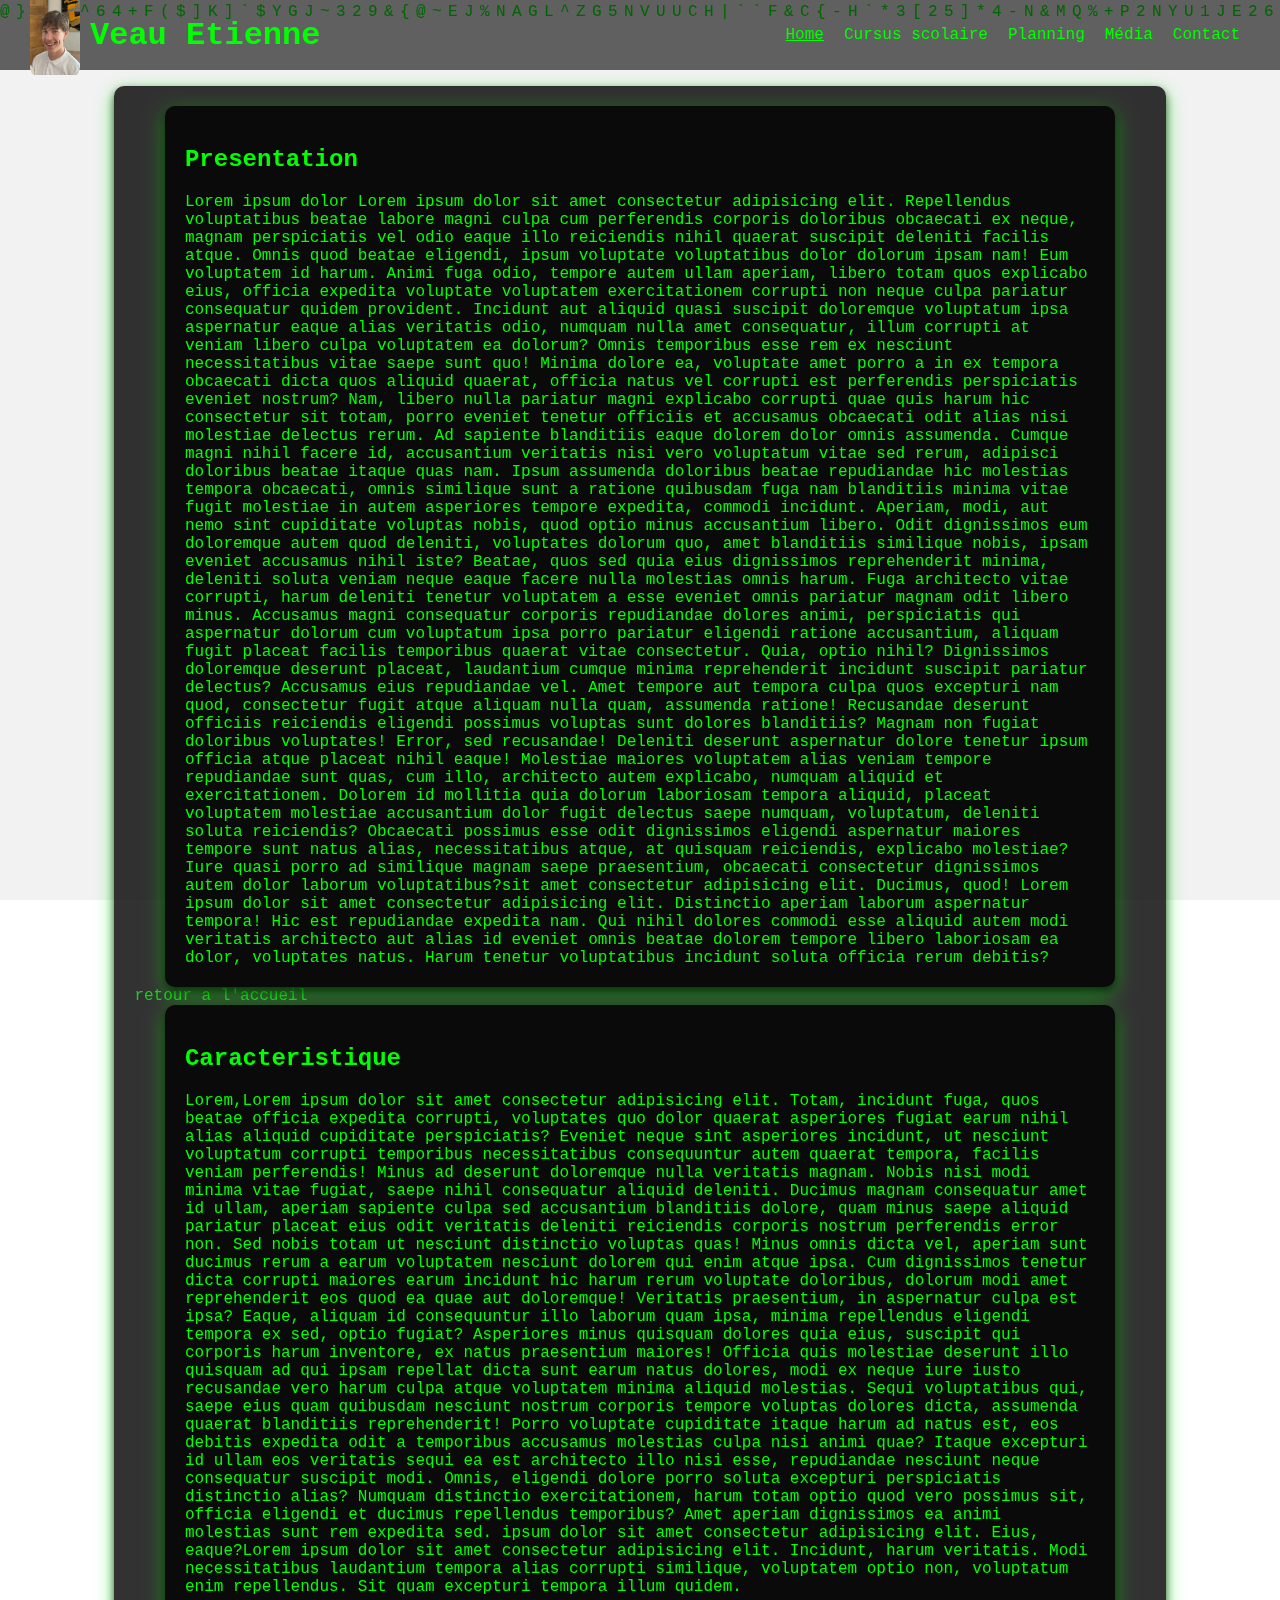
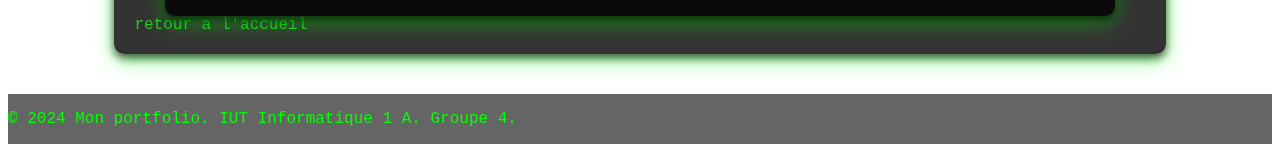
<file: mon-vrai-tpweb/en-savoir-plus-bouton.html>
<!DOCTYPE html>
<html lang="en">

<head>
    <meta charset="UTF-8">
    <meta name="viewport" content="width=device-width, initial-scale=1.0">
    <title>mon-portfolio</title>
    <link type="text/css" rel="stylesheet" href="en_savoir_plus.css">
</head>

<body>
    <canvas id="matrix"></canvas>
    <header>
        <nav class="navbar">
            <div class="pres">
                <img src="photodemoi.jpg" alt="Photo de l'étudiant" class=" trombinoscope">
                <h1>Veau Etienne</h1>
            </div>
            <div class="liens-nav">
                <a href="mon-portfolio.html" class="active">Home</a>
                <a href="Cursus_scolaire.html">Cursus scolaire</a>
                <a href="table.html">Planning</a>
                <div class="survol">
                    <div class="visible">
                        <a href="#">Média</a>
                    </div>
                    <div class="hidden">
                        <a href="page_image.html">Photo</a>
                        <a href="page_vidéo.html" Vidéo></a>
                    </div>
                </div>
                <a href="index.php">Contact</a>
            </div>
        </nav>
    </header>
    <div>
        <section>
            <article>
                <h2>Presentation</h2>Lorem ipsum dolor Lorem ipsum dolor sit amet consectetur adipisicing elit.
                Repellendus voluptatibus beatae labore magni culpa cum perferendis corporis doloribus obcaecati ex
                neque, magnam perspiciatis vel odio eaque illo reiciendis nihil quaerat suscipit deleniti facilis atque.
                Omnis quod beatae eligendi, ipsum voluptate voluptatibus dolor dolorum ipsam nam! Eum voluptatem id
                harum. Animi fuga odio, tempore autem ullam aperiam, libero totam quos explicabo eius, officia expedita
                voluptate voluptatem exercitationem corrupti non neque culpa pariatur consequatur quidem provident.
                Incidunt aut aliquid quasi suscipit doloremque voluptatum ipsa aspernatur eaque alias veritatis odio,
                numquam nulla amet consequatur, illum corrupti at veniam libero culpa voluptatem ea dolorum? Omnis
                temporibus esse rem ex nesciunt necessitatibus vitae saepe sunt quo! Minima dolore ea, voluptate amet
                porro a in ex tempora obcaecati dicta quos aliquid quaerat, officia natus vel corrupti est perferendis
                perspiciatis eveniet nostrum? Nam, libero nulla pariatur magni explicabo corrupti quae quis harum hic
                consectetur sit totam, porro eveniet tenetur officiis et accusamus obcaecati odit alias nisi molestiae
                delectus rerum. Ad sapiente blanditiis eaque dolorem dolor omnis assumenda. Cumque magni nihil facere
                id, accusantium veritatis nisi vero voluptatum vitae sed rerum, adipisci doloribus beatae itaque quas
                nam. Ipsum assumenda doloribus beatae repudiandae hic molestias tempora obcaecati, omnis similique sunt
                a ratione quibusdam fuga nam blanditiis minima vitae fugit molestiae in autem asperiores tempore
                expedita, commodi incidunt. Aperiam, modi, aut nemo sint cupiditate voluptas nobis, quod optio minus
                accusantium libero. Odit dignissimos eum doloremque autem quod deleniti, voluptates dolorum quo, amet
                blanditiis similique nobis, ipsam eveniet accusamus nihil iste? Beatae, quos sed quia eius dignissimos
                reprehenderit minima, deleniti soluta veniam neque eaque facere nulla molestias omnis harum. Fuga
                architecto vitae corrupti, harum deleniti tenetur voluptatem a esse eveniet omnis pariatur magnam odit
                libero minus. Accusamus magni consequatur corporis repudiandae dolores animi, perspiciatis qui
                aspernatur dolorum cum voluptatum ipsa porro pariatur eligendi ratione accusantium, aliquam fugit
                placeat facilis temporibus quaerat vitae consectetur. Quia, optio nihil? Dignissimos doloremque deserunt
                placeat, laudantium cumque minima reprehenderit incidunt suscipit pariatur delectus? Accusamus eius
                repudiandae vel. Amet tempore aut tempora culpa quos excepturi nam quod, consectetur fugit atque aliquam
                nulla quam, assumenda ratione! Recusandae deserunt officiis reiciendis eligendi possimus voluptas sunt
                dolores blanditiis? Magnam non fugiat doloribus voluptates! Error, sed recusandae! Deleniti deserunt
                aspernatur dolore tenetur ipsum officia atque placeat nihil eaque! Molestiae maiores voluptatem alias
                veniam tempore repudiandae sunt quas, cum illo, architecto autem explicabo, numquam aliquid et
                exercitationem. Dolorem id mollitia quia dolorum laboriosam tempora aliquid, placeat voluptatem
                molestiae accusantium dolor fugit delectus saepe numquam, voluptatum, deleniti soluta reiciendis?
                Obcaecati possimus esse odit dignissimos eligendi aspernatur maiores tempore sunt natus alias,
                necessitatibus atque, at quisquam reiciendis, explicabo molestiae? Iure quasi porro ad similique magnam
                saepe praesentium, obcaecati consectetur dignissimos autem dolor laborum voluptatibus?sit amet
                consectetur adipisicing elit. Ducimus, quod! Lorem ipsum dolor sit amet consectetur adipisicing elit.
                Distinctio aperiam laborum aspernatur tempora! Hic est repudiandae expedita nam. Qui nihil dolores
                commodi esse aliquid autem modi veritatis architecto aut alias id eveniet omnis beatae dolorem tempore
                libero laboriosam ea dolor, voluptates natus. Harum tenetur voluptatibus incidunt soluta officia rerum
                debitis?
            </article><a href="mon-portfolio.html">retour a l'accueil</a>
            <article>
                <h2>Caracteristique</h2>Lorem,Lorem ipsum dolor sit amet consectetur adipisicing elit. Totam, incidunt
                fuga, quos beatae officia expedita corrupti, voluptates quo dolor quaerat asperiores fugiat earum nihil
                alias aliquid cupiditate perspiciatis? Eveniet neque sint asperiores incidunt, ut nesciunt voluptatum
                corrupti temporibus necessitatibus consequuntur autem quaerat tempora, facilis veniam perferendis! Minus
                ad deserunt doloremque nulla veritatis magnam. Nobis nisi modi minima vitae fugiat, saepe nihil
                consequatur aliquid deleniti. Ducimus magnam consequatur amet id ullam, aperiam sapiente culpa sed
                accusantium blanditiis dolore, quam minus saepe aliquid pariatur placeat eius odit veritatis deleniti
                reiciendis corporis nostrum perferendis error non. Sed nobis totam ut nesciunt distinctio voluptas quas!
                Minus omnis dicta vel, aperiam sunt ducimus rerum a earum voluptatem nesciunt dolorem qui enim atque
                ipsa. Cum dignissimos tenetur dicta corrupti maiores earum incidunt hic harum rerum voluptate doloribus,
                dolorum modi amet reprehenderit eos quod ea quae aut doloremque! Veritatis praesentium, in aspernatur
                culpa est ipsa? Eaque, aliquam id consequuntur illo laborum quam ipsa, minima repellendus eligendi
                tempora ex sed, optio fugiat? Asperiores minus quisquam dolores quia eius, suscipit qui corporis harum
                inventore, ex natus praesentium maiores! Officia quis molestiae deserunt illo quisquam ad qui ipsam
                repellat dicta sunt earum natus dolores, modi ex neque iure iusto recusandae vero harum culpa atque
                voluptatem minima aliquid molestias. Sequi voluptatibus qui, saepe eius quam quibusdam nesciunt nostrum
                corporis tempore voluptas dolores dicta, assumenda quaerat blanditiis reprehenderit! Porro voluptate
                cupiditate itaque harum ad natus est, eos debitis expedita odit a temporibus accusamus molestias culpa
                nisi animi quae? Itaque excepturi id ullam eos veritatis sequi ea est architecto illo nisi esse,
                repudiandae nesciunt neque consequatur suscipit modi. Omnis, eligendi dolore porro soluta excepturi
                perspiciatis distinctio alias? Numquam distinctio exercitationem, harum totam optio quod vero possimus
                sit, officia eligendi et ducimus repellendus temporibus? Amet aperiam dignissimos ea animi molestias
                sunt rem expedita sed. ipsum dolor sit amet consectetur adipisicing elit. Eius, eaque?Lorem ipsum dolor
                sit amet consectetur adipisicing elit. Incidunt, harum veritatis. Modi necessitatibus laudantium tempora
                alias corrupti similique, voluptatem optio non, voluptatum enim repellendus. Sit quam excepturi tempora
                illum quidem.
            </article><a href="mon-portfolio.html">retour a l'accueil</a>
        </section>
    </div>
    <footer></footer>



    <script>
        const canvas = document.getElementById('matrix');
        const ctx = canvas.getContext('2d');

        canvas.width = window.innerWidth;
        canvas.height = window.innerHeight;

        const matrix = 'ABCDEFGHIJKLMNOPQRSTUVWXYZ123456789@#$%^&*()*&^%+-/~{[|`]}';
        const fontSize = 16;
        const columns = canvas.width / fontSize;

        const drops = Array(Math.floor(columns)).fill(1);

        function drawMatrix() {
            ctx.fillStyle = 'rgba(0, 0, 0, 0.05)';
            ctx.fillRect(0, 0, canvas.width, canvas.height);

            ctx.fillStyle = '#00ff00';
            ctx.font = `${fontSize}px monospace`;

            drops.forEach((y, i) => {
                const text = matrix[Math.floor(Math.random() * matrix.length)];
                ctx.fillText(text, i * fontSize, y * fontSize);

                if (y * fontSize > canvas.height && Math.random() > 0.975) {
                    drops[i] = 0;
                }

                drops[i]++;
            });
        }

        setInterval(drawMatrix, 50);

        window.onresize = function () {
            canvas.width = window.innerWidth;
            canvas.height = window.innerHeight;
            drops.length = Math.floor(canvas.width / fontSize);
            drops.fill(1);
        };
    </script>
</body>
<footer>
    <p>&copy; 2024 Mon portfolio. IUT Informatique 1 A. Groupe 4.</p>
</footer>
</file>
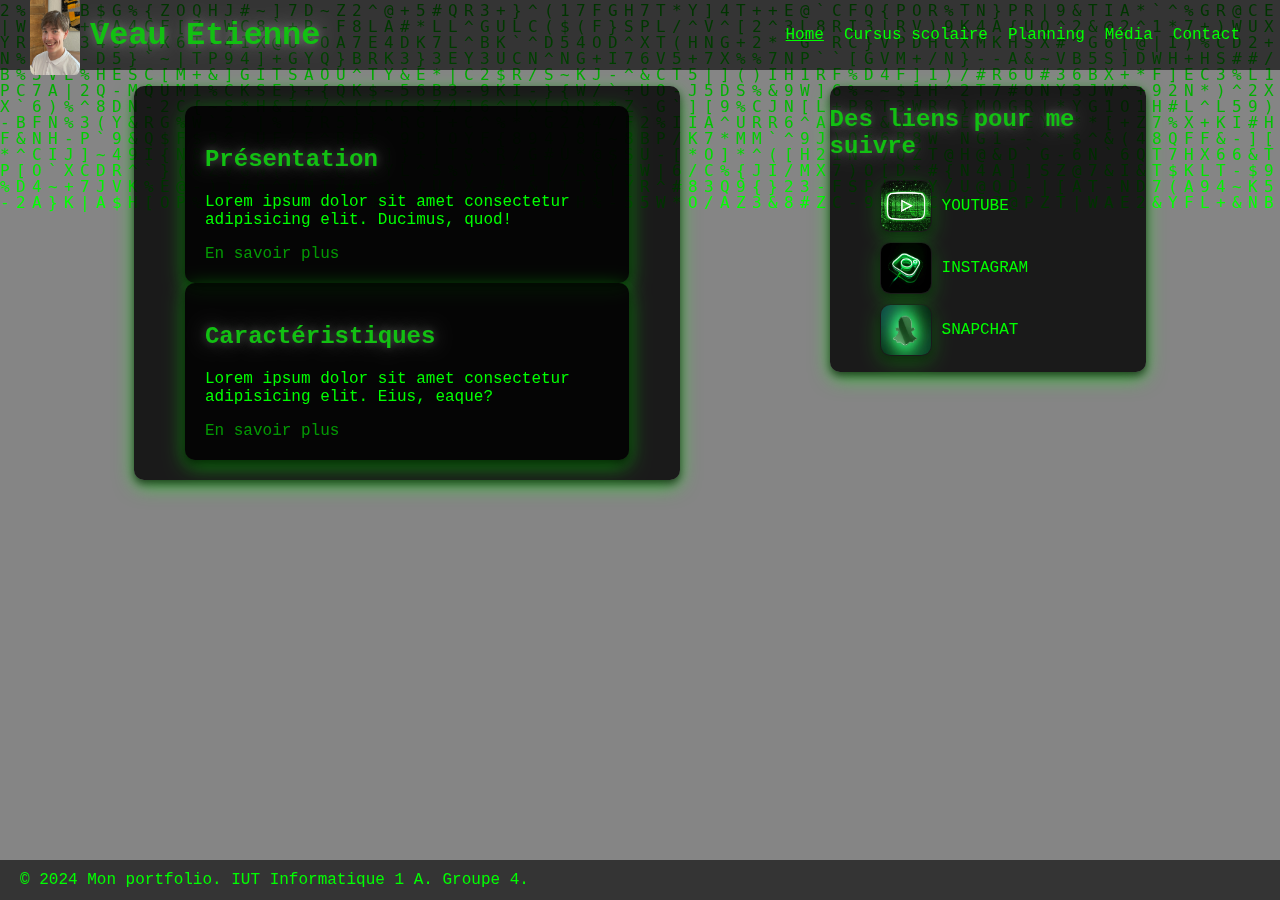
<file: mon-vrai-tpweb/mon-portfolio.html>
<!DOCTYPE html>
<html lang="en">

<head>
    <meta charset="UTF-8">
    <meta name="viewport" content="width=device-width, initial-scale=1.0">
    <title>Mon Portfolio - Veau Etienne</title>
    <link type="text/css" rel="stylesheet" href="mon-portfolio.css">
</head>

<body>

    <canvas id="matrix"></canvas>
    <header>
        <nav class="navbar">
            <div class="pres">
                <img src="photodemoi.jpg" alt="Photo de l'étudiant">
                <h1>Veau Etienne</h1>
            </div>
            <div class="liens-nav">
                <a href="mon-portfolio.html" class="active">Home</a>
                <a href="Cursus_scolaire.html">Cursus scolaire</a>
                <a href="table.html">Planning</a>
                <div class="survol">
                    <div class="visible">
                        <a href="#">Média</a>
                    </div>
                    <div class="hidden">
                        <a href="page_image.html">Photo</a>
                        <a href="page_vidéo.html">Vidéo</a>
                    </div>
                </div>
                <a href="index.php">Contact</a>
            </div>
        </nav>
    </header>



    <div>

        <section>
            <article>
                <h2>Présentation</h2>
                <p>Lorem ipsum dolor sit amet consectetur adipisicing elit. Ducimus, quod!</p>
                <a href="en-savoir-plus-bouton.html">En savoir plus</a>
            </article>

            <article>
                <h2>Caractéristiques</h2>
                <p>Lorem ipsum dolor sit amet consectetur adipisicing elit. Eius, eaque?</p>
                <a href="en-savoir-plus-bouton.html">En savoir plus</a>
            </article>
        </section>
    </div>
    <div>
        <aside>
            <h2>Des liens pour me suivre</h2>
            <ul>
                <li>
                    <a href="https://www.youtube.com/watch?v=_S7WEVLbQ-Y">
                        <img src="logo_youtube.jpg" alt="logo youtube" class="logo1">
                        <span>YOUTUBE</span>

                    </a>
                </li>
                <li>
                    <a href="https://www.instagram.com/?hl=fr">
                        <img src="logo_insta.jpg" alt="logo instagram" class="logo1">
                        <span>INSTAGRAM</span>

                    </a>
                </li>
                <li>
                    <a href="https://www.snapchat.com">
                        <img src="logo_snap.jpg" alt="logo snapchat" class="logo1">
                        <span>SNAPCHAT</span>

                    </a>
                </li>
            </ul>
        </aside>

    </div>


    <script>
        const canvas = document.getElementById('matrix');
        const ctx = canvas.getContext('2d');

        canvas.width = window.innerWidth;
        canvas.height = window.innerHeight;

        const matrix = 'ABCDEFGHIJKLMNOPQRSTUVWXYZ123456789@#$%^&*()*&^%+-/~{[|`]}';
        const fontSize = 16;
        const columns = canvas.width / fontSize;

        const drops = Array(Math.floor(columns)).fill(1);

        function drawMatrix() {
            ctx.fillStyle = 'rgba(0, 0, 0, 0.05)';
            ctx.fillRect(0, 0, canvas.width, canvas.height);

            ctx.fillStyle = '#00ff00';
            ctx.font = `${fontSize}px monospace`;

            drops.forEach((y, i) => {
                const text = matrix[Math.floor(Math.random() * matrix.length)];
                ctx.fillText(text, i * fontSize, y * fontSize);

                if (y * fontSize > canvas.height && Math.random() > 0.975) {
                    drops[i] = 0;
                }

                drops[i]++;
            });
        }

        setInterval(drawMatrix, 50);


        window.onresize = function () {
            canvas.width = window.innerWidth;
            canvas.height = window.innerHeight;
            drops.length = Math.floor(canvas.width / fontSize);
            drops.fill(1);
        };
    </script>
</body>
<footer>
    <p>&copy; 2024 Mon portfolio. IUT Informatique 1 A. Groupe 4.</p>
</footer>

</html>
</file>
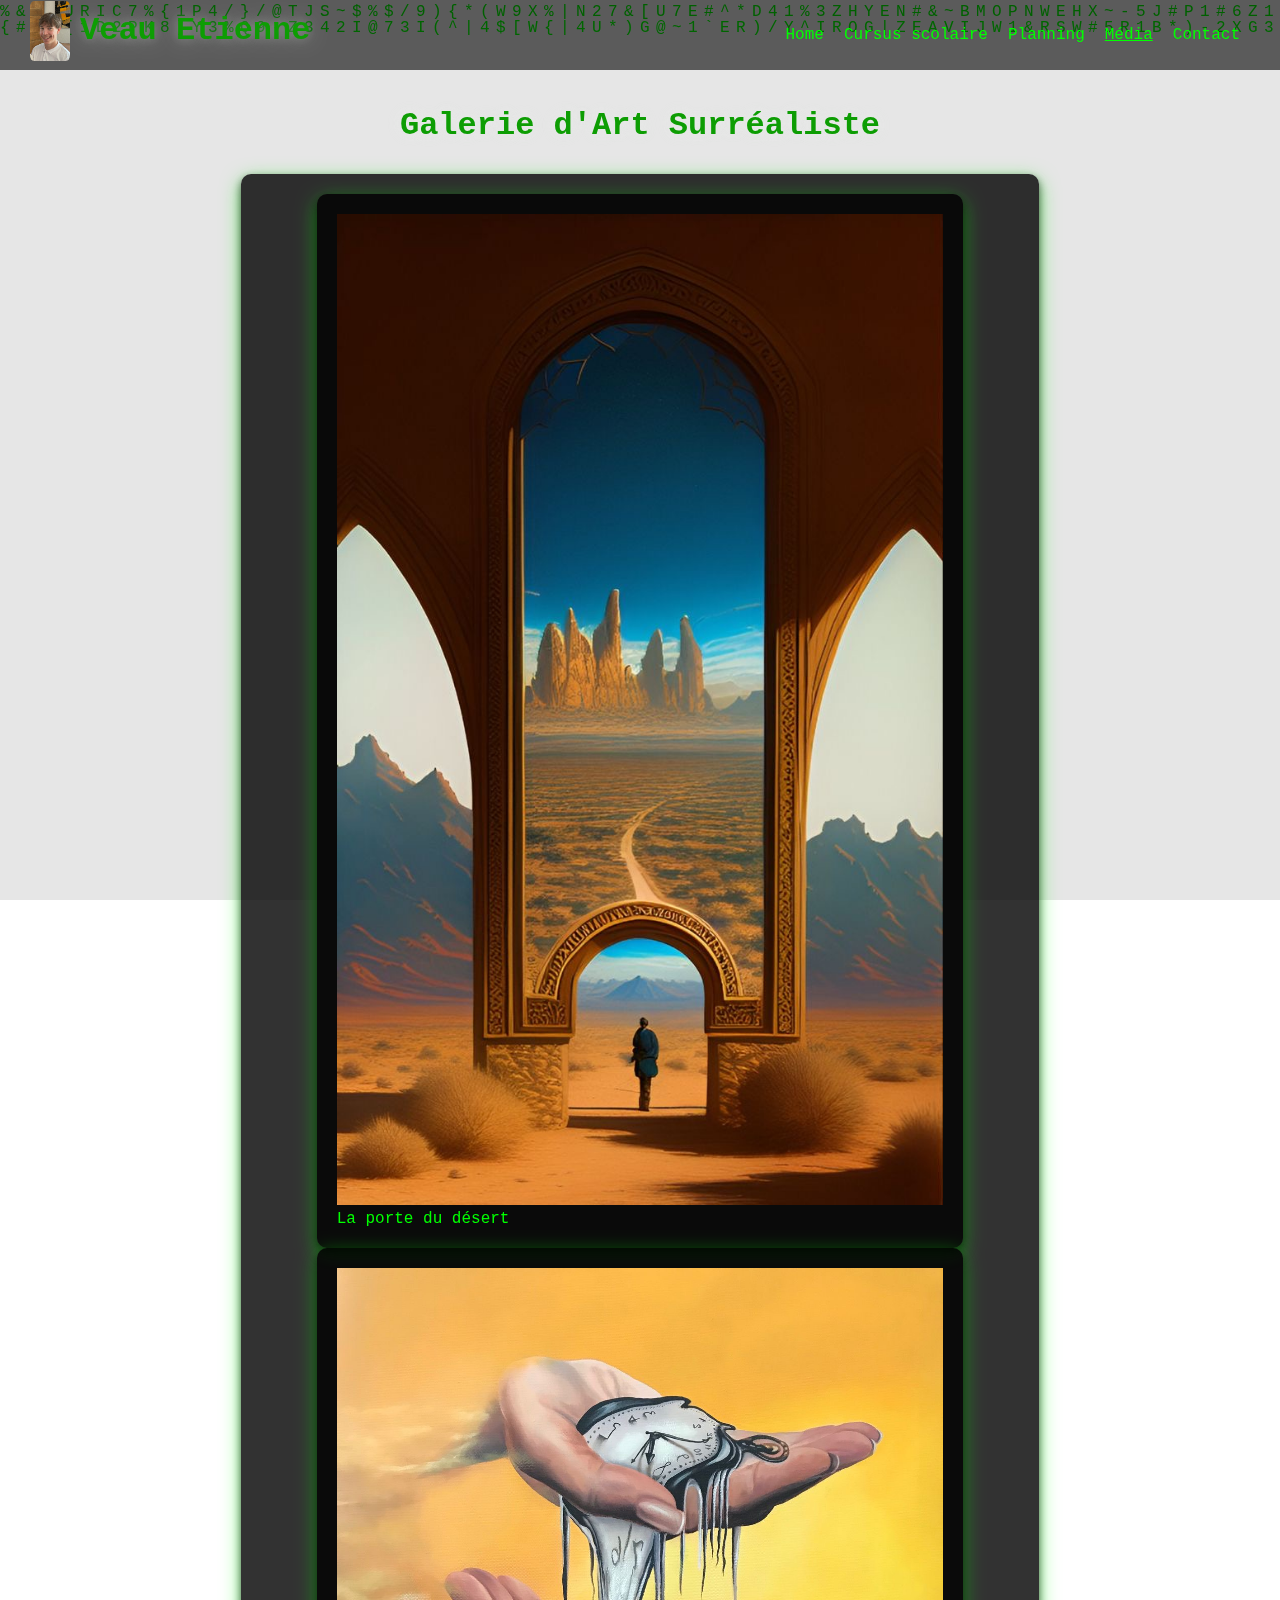
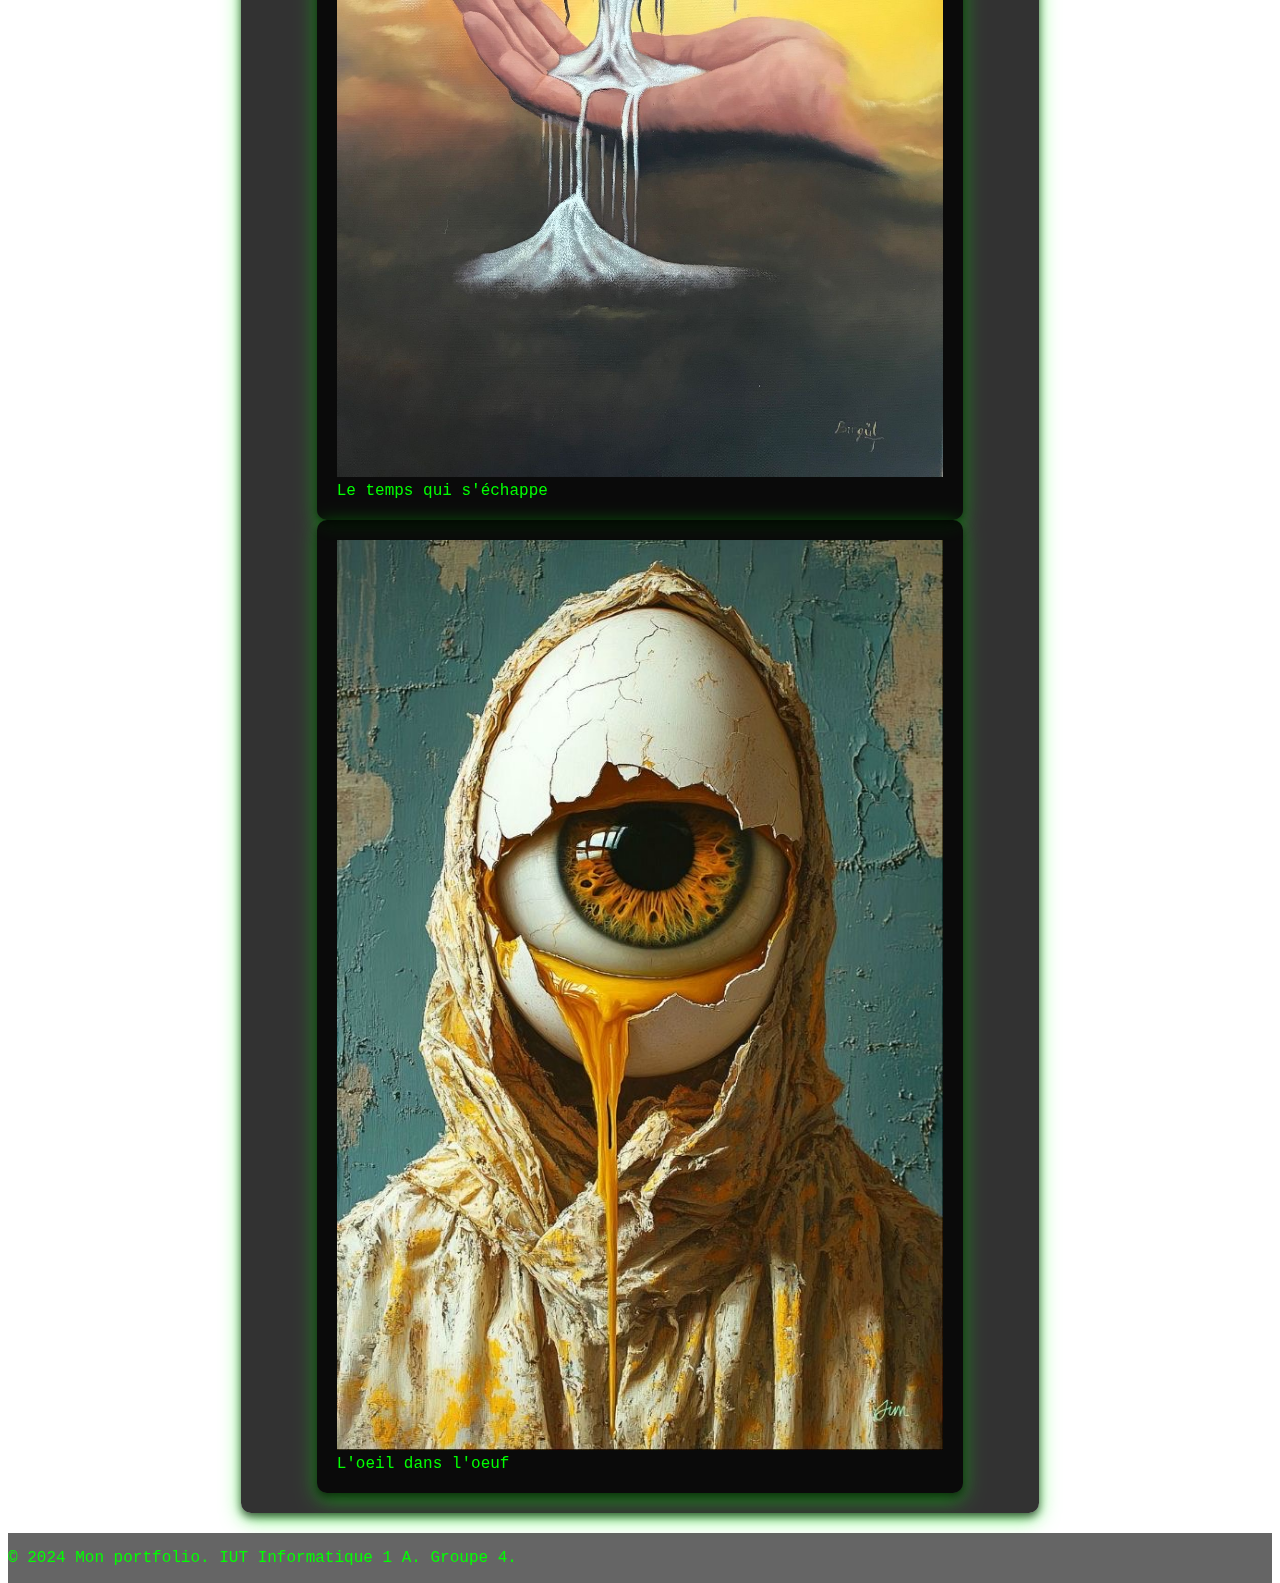
<file: mon-vrai-tpweb/page_image.html>
<!DOCTYPE html>
<html lang="en">

<head>
    <meta charset="UTF-8">
    <meta name="viewport" content="width=device-width, initial-scale=1.0">
    <title>page image</title>
    <link type="text/css" rel="stylesheet" href="page_image.css">
</head>
<canvas id="matrix"></canvas>
<header>
    <nav class="navbar">
        <div class="pres">
            <img src="photodemoi.jpg" alt="Photo de l'étudiant" class=" trombinoscope">
            <h1>Veau Etienne</h1>
        </div>
        <div class="liens-nav">
            <a href="mon-portfolio.html">Home</a>
            <a href="Cursus_scolaire.html">Cursus scolaire</a>
            <a href="table.html">Planning</a>
            <div class="survol">
                <div class="visible">
                    <a href="#" class="active">Média</a>
                </div>
                <div class="hidden">
                    <a href="page_image.html" class="active">Photo</a>
                    <a href="page_vidéo.html">Vidéo</a>
                </div>
            </div>
            <a href="index.php">Contact</a>
        </div>
    </nav>
</header>

<body>
    <h1>Galerie d'Art Surréaliste</h1>
    <section>
        <figure>
            <a href="IMG1.JPG" target="_blank">
                <img src="IMG1.JPG" alt="Description de l'image 1">
            </a>
            <figcaption>La porte du désert</figcaption>
        </figure>

        <figure>
            <a href="IMG2.JPG" target="_blank">
                <img src="IMG2.JPG" alt="Description de l'image 2">
            </a>
            <figcaption>Le temps qui s'échappe</figcaption>
        </figure>

        <figure>
            <a href="IMG3.JPG" target="_blank">
                <img src="IMG3.JPG" alt="Description de l'image 3">
            </a>
            <figcaption>L'oeil dans l'oeuf</figcaption>
        </figure>
    </section>
    <script>
        const canvas = document.getElementById('matrix');
        const ctx = canvas.getContext('2d');

        canvas.width = window.innerWidth;
        canvas.height = window.innerHeight;

        const matrix = 'ABCDEFGHIJKLMNOPQRSTUVWXYZ123456789@#$%^&*()*&^%+-/~{[|`]}';
        const fontSize = 16;
        const columns = canvas.width / fontSize;

        const drops = Array(Math.floor(columns)).fill(1);

        function drawMatrix() {
            ctx.fillStyle = 'rgba(0, 0, 0, 0.05)';
            ctx.fillRect(0, 0, canvas.width, canvas.height);

            ctx.fillStyle = '#00ff00';
            ctx.font = `${fontSize}px monospace`;

            drops.forEach((y, i) => {
                const text = matrix[Math.floor(Math.random() * matrix.length)];
                ctx.fillText(text, i * fontSize, y * fontSize);

                if (y * fontSize > canvas.height && Math.random() > 0.975) {
                    drops[i] = 0;
                }

                drops[i]++;
            });
        }

        setInterval(drawMatrix, 50);


        window.onresize = function () {
            canvas.width = window.innerWidth;
            canvas.height = window.innerHeight;
            drops.length = Math.floor(canvas.width / fontSize);
            drops.fill(1);
        };
    </script>
</body>
<footer>
    <p>&copy; 2024 Mon portfolio. IUT Informatique 1 A. Groupe 4.</p>
</footer>


</html>
</file>
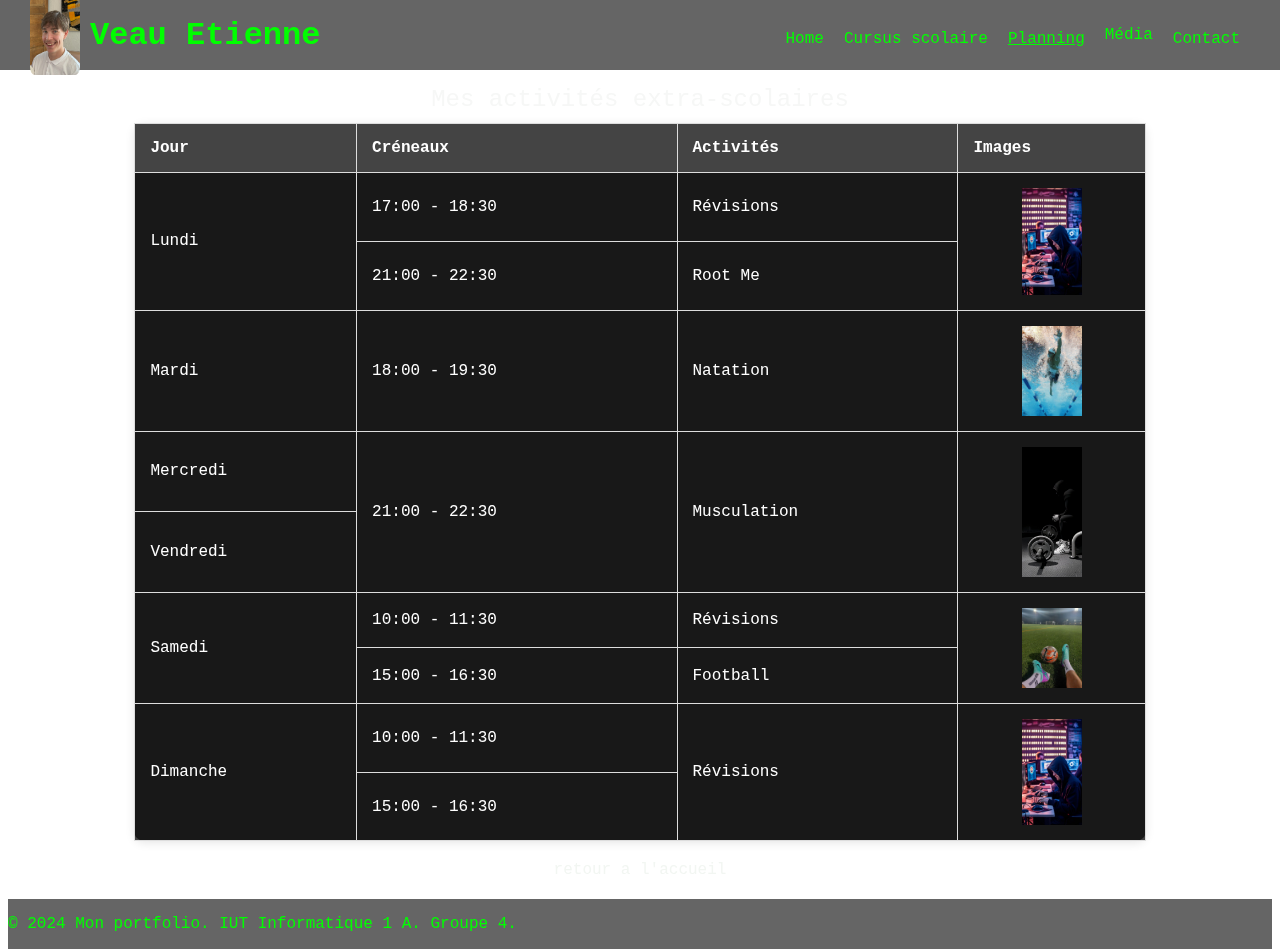
<file: mon-vrai-tpweb/table.html>
<!DOCTYPE html>
<html lang="fr">

<head>
    <meta charset="UTF-8">
    <meta name="viewport" content="width=device-width, initial-scale=1.0">
    <title>Planning Hebdomadaire</title>
    <link rel="stylesheet" href="table.css">
</head>

<header>
    <nav class="navbar">
        <div class="pres">
            <img src="photodemoi.jpg" alt="Photo de l'étudiant" class=" trombinoscope">
            <h1>Veau Etienne</h1>
        </div>
        <div class="liens-nav">
            <a href="mon-portfolio.html">Home</a>
            <a href="Cursus_scolaire.html">Cursus scolaire</a>
            <a href="table.html" class="active">Planning</a>
            <div class="survol">
                <div class="visible">
                    <p>Média</p>
                </div>
                <div class="hidden">
                    <a href="page_image.html">Photo</a>
                    <a href="page_vidéo.html">Vidéo</a>
                </div>
            </div>
            <a href="index.php">Contact</a>
        </div>
    </nav>
</header>

<body>
    <canvas id="matrix"></canvas>
    <table>
        <caption>Mes activités extra-scolaires</caption>
        <tr>
            <th>Jour</th>
            <th>Créneaux</th>
            <th>Activités</th>
            <th>Images</th>
        </tr>
        <tr>
            <td rowspan="2">Lundi</td>
            <td>17:00 - 18:30</td>
            <td>Révisions</td>
            <td rowspan="2"><img src="IMGH.JPG" alt="Révisions"></td>
        </tr>
        <tr>
            <td>21:00 - 22:30</td>
            <td>Root Me</td>
        </tr>
        <tr>
            <td>Mardi</td>
            <td>18:00 - 19:30</td>
            <td>Natation</td>
            <td><img src="IMGN.JPG" alt="Natation"></td>
        </tr>
        <tr>
            <td>Mercredi</td>
            <td rowspan="3">21:00 - 22:30</td>
            <td rowspan="3">Musculation</td>
            <td rowspan="3"><img src="IMGM.JPG" alt="Musculation"></td>
        </tr>
        <tr>
        </tr>
        <tr>
            <td>Vendredi</td>
        </tr>
        <tr>
            <td rowspan="2">Samedi</td>
            <td>10:00 - 11:30</td>
            <td>Révisions</td>
            <td rowspan="2"><img src="IMGF.JPG" alt="Football"></td>
        </tr>
        <tr>
            <td>15:00 - 16:30</td>
            <td>Football</td>
        </tr>
        <tr>
            <td rowspan="2">Dimanche</td>
            <td>10:00 - 11:30</td>
            <td rowspan="2">Révisions</td>
            <td rowspan="2"><img src="IMGH.JPG" alt="Révisions"></td>
        </tr>
        <tr>
            <td>15:00 - 16:30</td>
        </tr>
    </table>

    <script>
        const canvas = document.getElementById('matrix');
        const ctx = canvas.getContext('2d');

        canvas.width = window.innerWidth;
        canvas.height = window.innerHeight;

        const matrix = 'ABCDEFGHIJKLMNOPQRSTUVWXYZ123456789@#$%^&*()*&^%+-/~{[|`]}';
        const fontSize = 16;
        const columns = canvas.width / fontSize;

        const drops = Array(Math.floor(columns)).fill(1);

        function drawMatrix() {
            ctx.fillStyle = 'rgba(0, 0, 0, 0.05)';
            ctx.fillRect(0, 0, canvas.width, canvas.height);

            ctx.fillStyle = '#00ff00';
            ctx.font = `${fontSize}px monospace`;

            drops.forEach((y, i) => {
                const text = matrix[Math.floor(Math.random() * matrix.length)];
                ctx.fillText(text, i * fontSize, y * fontSize);

                if (y * fontSize > canvas.height && Math.random() > 0.975) {
                    drops[i] = 0;
                }

                drops[i]++;
            });
        }

        setInterval(drawMatrix, 50);


        window.onresize = function () {
            canvas.width = window.innerWidth;
            canvas.height = window.innerHeight;
            drops.length = Math.floor(canvas.width / fontSize);
            drops.fill(1);
        };
    </script>

</html>

<a href="mon-portfolio.html">retour a l'accueil</a>
</body>

<footer>
    <p>&copy; 2024 Mon portfolio. IUT Informatique 1 A. Groupe 4.</p>
</footer>
</file>
<file: style.css>
* {
    margin: 0;
    padding: 0;
    box-sizing: border-box;
}

body {
    font-family: 'Segoe UI', sans-serif;
    line-height: 1.6;
    background-color: #020D19;
    color: #f0f8ff;
}

nav {
    background-color: #011222;
    padding: 1rem;
    position: fixed;
    width: 100%;
    top: 0;
    z-index: 1000;
}

nav ul {
    list-style: none;
    display: flex;
    justify-content: center;
    gap: 2rem;
}

nav a {
    color: #fbf7f9;
    text-decoration: none;
    padding: 0.5rem 1rem;
    transition: color 0.3s;
}

nav a:hover {
    color: #48577f;
}

.typewriter {
    color: #d1d1ec;
}

p {
    text-align: justify;
}

.cadre_photo {
    display: flex;
    align-items: center;
    gap: 1rem;
    margin: 1rem 0;
    padding: 2rem;
    background-color: #02071a;
    border-radius: 5px;
}

.cadre_photo .photo {
    width: 185px;
    height: 185px;
    border-radius: 18%;
    border: 3px solid #000009;
    box-shadow: #020D19;
    object-fit: cover;
}

.cadre_photo p {
    flex: 1;
    color: #e6e6e6;
    font-size: 1rem;
    line-height: 1.5;

}

.qualite {
    margin: 1rem 0;
    padding: 2rem;
    background-color: #040818;
    border-radius: 5px;
}

.container {
    max-width: 1000px;
    width: 100%;
    margin: 2rem auto;
    padding: 2rem;
    box-sizing: border-box;
}

.card {
    background-color: #040212;
    border-radius: 8px;
    padding: 1rem;
    margin-bottom: 1rem;
    box-shadow: 0 2px 5px rgba(0, 0, 0, 0.2);

}


.grid-container {
    display: grid;
    max-width: 1800px;
    grid-template-columns: 1fr;
}




.timeline-item {
    padding: 1.5rem;
    border-left: 3px solid #082d51;
    margin-bottom: 2rem;
    position: relative;
}

.timeline-item::before {
    content: '';
    position: absolute;
    left: -8px;
    top: 0;
    width: 12px;
    height: 12px;
    background: #0d2b42;
    border-radius: 50%;
}


input,
textarea {
    width: 100%;
    padding: 0.5rem;
    background-color: #333;
    border: 1px solid #444;
    color: #f0f8ff;
    border-radius: 4px;
}

.btn {
    display: inline-block;
    padding: 0.5rem 1.5rem;
    background-color: #011222;
    color: #f0f8ff;
    border: none;
    border-radius: 4px;
    cursor: pointer;
    text-decoration: none;
}




.contact-container {
    display: flex;
    justify-content: center;
    align-items: center;
    min-height: calc(100vh - 100px);

}

.cv-preview {
    text-align: center;
    max-width: 800px;
    padding: 2rem;
}

.cv-image {
    width: 100%;
    max-width: 600px;
    height: auto;
    border: 1px solid #333;
    border-radius: 8px;
    margin-bottom: 2rem;
    box-shadow: 0 4px 8px rgba(0, 0, 0, 0.2);
}

.download-btn {
    display: inline-block;
    padding: 1rem 2rem;
    font-size: 1.1rem;
    background-color: #011222;
    transition: background-color 0.3s;
}

.download-btn:hover {
    background-color: #040212;
}

@media (max-width: 768px) {
    .cv-preview {
        padding: 1rem;
    }

    .cv-image {
        max-width: 100%;
    }

    .download-btn {
        width: 100%;
    }

    .cadre_photo {
        display: flex;
        flex-direction: column;
        align-items: center;
        gap: 1rem;
        margin: 1rem 0;
        padding: 2rem;
        background-color: #02071a;
        border-radius: 5px;
    }
}



.hamburger {
    display: none;
    background: none;
    border: none;
    color: #f0f8ff;
    font-size: 2rem;
    cursor: pointer;
    position: absolute;
    right: 1rem;
    top: -0.5rem;
}

.hamburger:hover {
    color: #48577f;
}


.cursus {
    max-width: 1300px;
    width: 90%;
    margin-top: 2rem;
    margin-left: 2rem;
    padding: 2rem;
    box-sizing: border-box;
}


b {
    color: #729cea;
}

@keyframes blink {

    0%,
    100% {
        opacity: 1;
    }

    50% {
        opacity: 0;
    }
}

@media (max-width: 768px) {
    .hamburger {
        display: block;
    }

    nav ul {
        position: fixed;
        top: 0rem;
        left: 0;
        right: 0;
        background-color: #011222;
        flex-direction: column;
        gap: 0;
        padding: 1rem 0;
        display: none;
    }

    nav ul.active {
        display: flex;
    }

    nav ul li {
        width: 100%;
        text-align: center;
    }

    nav ul li a {
        padding: 1rem;
        display: block;
    }

    .container {
        width: 95%;
        padding: 0 1rem;
        margin: 6rem auto 2rem;
    }
}
</file>
<file: mon-vrai-tpweb/mon-portfolio.css>
canvas {
    position: fixed;
    top: 0;
    left: 0;
    width: 100%;
    height: 100%;
    z-index: -1;
}

body {
    position: relative;
    top: 78px;
}

body,
html,
article,
section {
    font-family: 'Courier New', monospace;
    color: #00ff00;
}


.navbar {
    background-color: #0000009a;
    padding: 15px 20px;
    display: flex;
    justify-content: space-between;
    align-items: center;
    position: fixed;
    top: 0;
    left: 0;
    width: 100%;
    z-index: 3;
    height: 40px;
}




.liens-nav {
    list-style: none;
    display: flex;
    gap: 20px;
    padding: 60px;
    position: relative;
}

.liens-nav a {
    color: #00ff00;
    text-decoration: none;
    font-size: 1em;
    transition: color 0.3s ease;
}

.liens-nav a:hover {
    color: #3b9836;
}

.navbar .liens-nav .active {
    text-decoration: underline;

}

.hidden {
    display: none;
    position: absolute;
    flex-direction: column;
    cursor: pointer;
    padding: 10px 0px;
    background-color: #000000d3;
    ;
    z-index: 5;
}

.hidden a {
    cursor: pointer;
    padding: 10px 0px;

}

.survol:hover .hidden {
    display: flex;
}


section {
    position: relative;
    z-index: 1;
    width: 40%;
    margin-left: 10%;
    padding: 20px;
    float: left;
    background-color: rgba(0, 0, 0, 0.803);
    border-radius: 10px;
    box-shadow: 0 4px 8px rgba(0, 0, 0, 0.635),
        0 6px 20px rgba(1, 250, 1, 0.535);

}

article {
    position: relative;
    z-index: 1;
    width: 80%;
    margin: auto;
    padding: 20px;
    background-color: rgba(0, 0, 0, 0.803);
    border-radius: 10px;
    box-shadow: 0 4px 8px rgba(0, 0, 0, 0.635),
        0 6px 20px rgba(1, 250, 1, 0.535);
}

aside {
    position: relative;
    float: inline-end;
    z-index: 1;
    width: 25%;
    margin-right: 10%;
    background-color: rgba(0, 0, 0, 0.803);
    border-radius: 10px;
    box-shadow: 0 4px 8px rgba(0, 0, 0, 0.635),
        0 6px 20px rgba(1, 250, 1, 0.535);
}

aside ul {
    list-style: none;
}

aside li {
    display: flex;
    justify-content: space-between;
    align-items: center;
    margin: 10px 0;
}

aside a {
    display: flex;
    align-items: center;
    text-decoration: none;
    color: #00ff00;
}

aside img {
    width: 20px;
    height: auto;
    margin-left: 10px;
}

aside a:hover {
    color: #3b9836;
}


.pres {
    display: flex;
    padding: 10px;
}




.pres img {
    max-width: 50px;
    height: auto;
    border-radius: 10%;
    margin-right: 10px;
}




aside img {
    position: relative;
    height: 50px;
    width: 50px;
    border-radius: 20%;
    box-shadow: 0 4px 8px rgba(0, 0, 0, 0.384),
        0 6px 20px rgba(0, 255, 0, 0.3);
}


a {
    text-decoration: none;
    color: #00ff0096;
}

span {
    padding: 10px;
}

a img {
    padding: 1px;
}

a:hover {
    text-decoration: underline;
}


h1,
h2 {
    color: #12c012;
    text-shadow: 0 0 10px #e3efe339, 0 0 20px #f3f7f35e;
}

footer {
    background-color: #0000009a;
    padding: 15px 20px;
    display: flex;
    align-items: center;
    position: fixed;
    bottom: 0;
    left: 0;
    width: 100%;
    z-index: 3;
    height: 10px;
}


@media (max-width: 800px) {

    section {
        flex-direction: column;
        align-items: center;
        width: 75%;
    }

    aside {
        margin-left: 0;
        margin-top: 20px;
        width: 80%;
    }
}
</file>
<file: mon-vrai-tpweb/en_savoir_plus.css>
canvas {
    position: fixed;
    top: 0;
    left: 0;
    width: 100%;
    height: 100%;
    z-index: -1;
}

body {
    position: relative;
    top: 78px;
    display: flex;
    flex-direction: column;
}

body,
html,
article,
section {
    font-family: 'Courier New', monospace;
    color: #00ff00;
}

.navbar {
    background-color: #0000009a;
    padding: 15px 20px;
    display: flex;
    justify-content: space-between;
    align-items: center;
    position: fixed;
    top: 0;
    left: 0;
    width: 100%;
    z-index: 3;
    height: 40px;
}


.liens-nav {
    list-style: none;
    display: flex;
    gap: 20px;
    padding: 60px;
    position: relative;
}

.liens-nav a {
    color: #00ff00;
    text-decoration: none;
    font-size: 1em;
    transition: color 0.3s ease;
}

.liens-nav a:hover {
    color: #3b9836;
}

.navbar .liens-nav .active {
    text-decoration: underline;

}

.hidden {
    display: none;
    position: absolute;
    flex-direction: column;
    cursor: pointer;
    padding: 10px 0px;
    background-color: #000000d3;
    ;
    z-index: 5;
}

.hidden a {
    cursor: pointer;
    padding: 10px 0px;

}

.survol:hover .hidden {
    display: flex;
}


section {
    position: relative;
    margin: auto;
    z-index: 1;
    width: 80%;
    padding: 20px;
    background-color: rgba(0, 0, 0, 0.803);
    border-radius: 10px;
    box-shadow: 0 4px 8px rgba(0, 0, 0, 0.635),
        0 6px 20px rgba(1, 250, 1, 0.535);

}

article {
    position: relative;
    z-index: 1;
    width: 90%;
    margin: auto;
    padding: 20px;
    background-color: rgba(0, 0, 0, 0.803);
    border-radius: 10px;
    box-shadow: 0 4px 8px rgba(0, 0, 0, 0.635),
        0 6px 20px rgba(1, 250, 1, 0.535);
}

.pres {
    display: flex;
    padding: 10px;
}

.pres img {
    max-width: 50px;
    height: auto;
    border-radius: 10%;
    margin-right: 10px;
}

a {
    text-decoration: none;
    color: #1ccd1c;
}

a:hover {
    color: #21641d;
}

footer {
    background-color: #0000009a;
    align-items: center;
    width: 100%;
    z-index: 3;
    margin-top: 20px;
}
</file>
<file: mon-vrai-tpweb/page_image.css>
canvas {
    position: fixed;
    top: 0;
    left: 0;
    width: 100%;
    height: 100%;
    z-index: -1;
}

body {
    position: relative;
    top: 78px;
    display: flex;
    flex-direction: column;
}

body,
html,
article,
section {
    font-family: 'Courier New', monospace;
    color: #00ff00;
}


.navbar {
    background-color: #0000009a;
    padding: 15px 20px;
    display: flex;
    justify-content: space-between;
    align-items: center;
    position: fixed;
    top: 0;
    left: 0;
    width: 100%;
    z-index: 3;
    height: 40px;
}




.liens-nav {
    list-style: none;
    display: flex;
    gap: 20px;
    padding: 60px;
    position: relative;
}

.liens-nav a {
    color: #00ff00;
    text-decoration: none;
    font-size: 1em;
    transition: color 0.3s ease;
}

.liens-nav a:hover {
    color: #3b9836;
}

.navbar .liens-nav .active {
    text-decoration: underline;

}

.hidden {
    display: none;
    position: absolute;
    flex-direction: column;
    cursor: pointer;
    padding: 10px 0px;
    background-color: #000000d3;
    z-index: 5;
}

.hidden a {
    cursor: pointer;
    padding: 10px 0px;

}

.survol:hover .hidden {
    display: flex;
}


section {
    position: relative;
    z-index: 1;
    width: 60%;
    margin: auto;
    padding: 20px;
    float: left;
    background-color: rgba(0, 0, 0, 0.803);
    border-radius: 10px;
    box-shadow: 0 4px 8px rgba(0, 0, 0, 0.635),
        0 6px 20px rgba(1, 250, 1, 0.535);

}

figure {
    position: relative;
    z-index: 1;
    width: 80%;
    margin: auto;
    padding: 20px;
    background-color: rgba(0, 0, 0, 0.803);
    border-radius: 10px;
    box-shadow: 0 4px 8px rgba(0, 0, 0, 0.635),
        0 6px 20px rgba(1, 250, 1, 0.535);
}


.pres {
    display: flex;
    padding: 10px;
}


body img {
    width: 100%;
    height: auto;
}

.pres .trombinoscope {
    max-width: 40px;
    height: 60px;
    border-radius: 10%;
    margin-right: 10px;
    margin-top: 10px;
}


a {
    text-decoration: none;
    color: #00ff0096;
}

a:hover {
    text-decoration: underline;
}


h1,
h2 {
    color: #12c012;
    text-shadow: 0 0 10px #e3efe339, 0 0 20px #f3f7f35e;
}

h1 {
    text-align: center;
    color: #0d9d03;
    margin-bottom: 30px;
}

footer {
    background-color: #0000009a;
    align-items: center;
    width: 100%;
    z-index: 3;
    margin-top: 20px;
}
</file>
<file: mon-vrai-tpweb/table.css>
canvas {
    position: fixed;
    top: 0;
    left: 0;
    width: 100%;
    height: 100%;
    z-index: -1;
}

body {
    position: relative;
    top: 78px;
    display: flex;
    flex-direction: column;
}

body,
html,
article,
section {
    font-family: 'Courier New', monospace;
    color: #00ff00;
}

.navbar {
    background-color: #0000009a;
    padding: 15px 20px;
    display: flex;
    justify-content: space-between;
    align-items: center;
    position: fixed;
    top: 0;
    left: 0;
    width: 100%;
    z-index: 3;
    height: 40px;
}


.liens-nav {
    list-style: none;
    display: flex;
    gap: 20px;
    padding: 60px;
    position: relative;
}

.liens-nav a {
    color: #00ff00;
    text-decoration: none;
    font-size: 1em;
    transition: color 0.3s ease;
}

.liens-nav a:hover {
    color: #3b9836;
}

.navbar .liens-nav .active {
    text-decoration: underline;

}

.hidden {
    display: none;
    position: absolute;
    flex-direction: column;
    cursor: pointer;
    padding: 10px 0px;
    background-color: #000000d3;
    z-index: 5;
}

.hidden a {
    cursor: pointer;
    padding: 10px 0px;

}

.survol:hover .hidden {
    display: flex;
}



.pres {
    display: flex;
    padding: 10px;
}

.pres img {
    max-width: 50px;
    height: auto;
    border-radius: 10%;
    margin-right: 10px;
}

body a {
    text-decoration: none;
    color: #f2f6f2;
    text-align: center;
    margin-top: 20px;
}



a:hover {
    color: #21641d;
}


table {
    width: 80%;
    border-collapse: collapse;
    margin-top: 20px;
    background-color: #070707af;
    box-shadow: 0 2px 10px rgba(0, 0, 0, 0.1);
    border-radius: 10px;
    margin: auto;
}

caption {
    font-size: 1.5em;
    margin-bottom: 10px;
    color: #f6f7f6;

}

th,
td {
    padding: 15px;
    text-align: left;
    border: 1px solid #ddd;
}

th {
    background-color: #444;
    color: white;
}

td {
    background-color: #030303bd;
    color: white;
}

td img {
    width: 60px;
    height: auto;
    display: block;
    margin: 0 auto;
}

footer {
    background-color: #0000009a;
    width: 100%;
    z-index: 3;
    margin-top: 20px;
    color: #00ff00;
}
</file>
